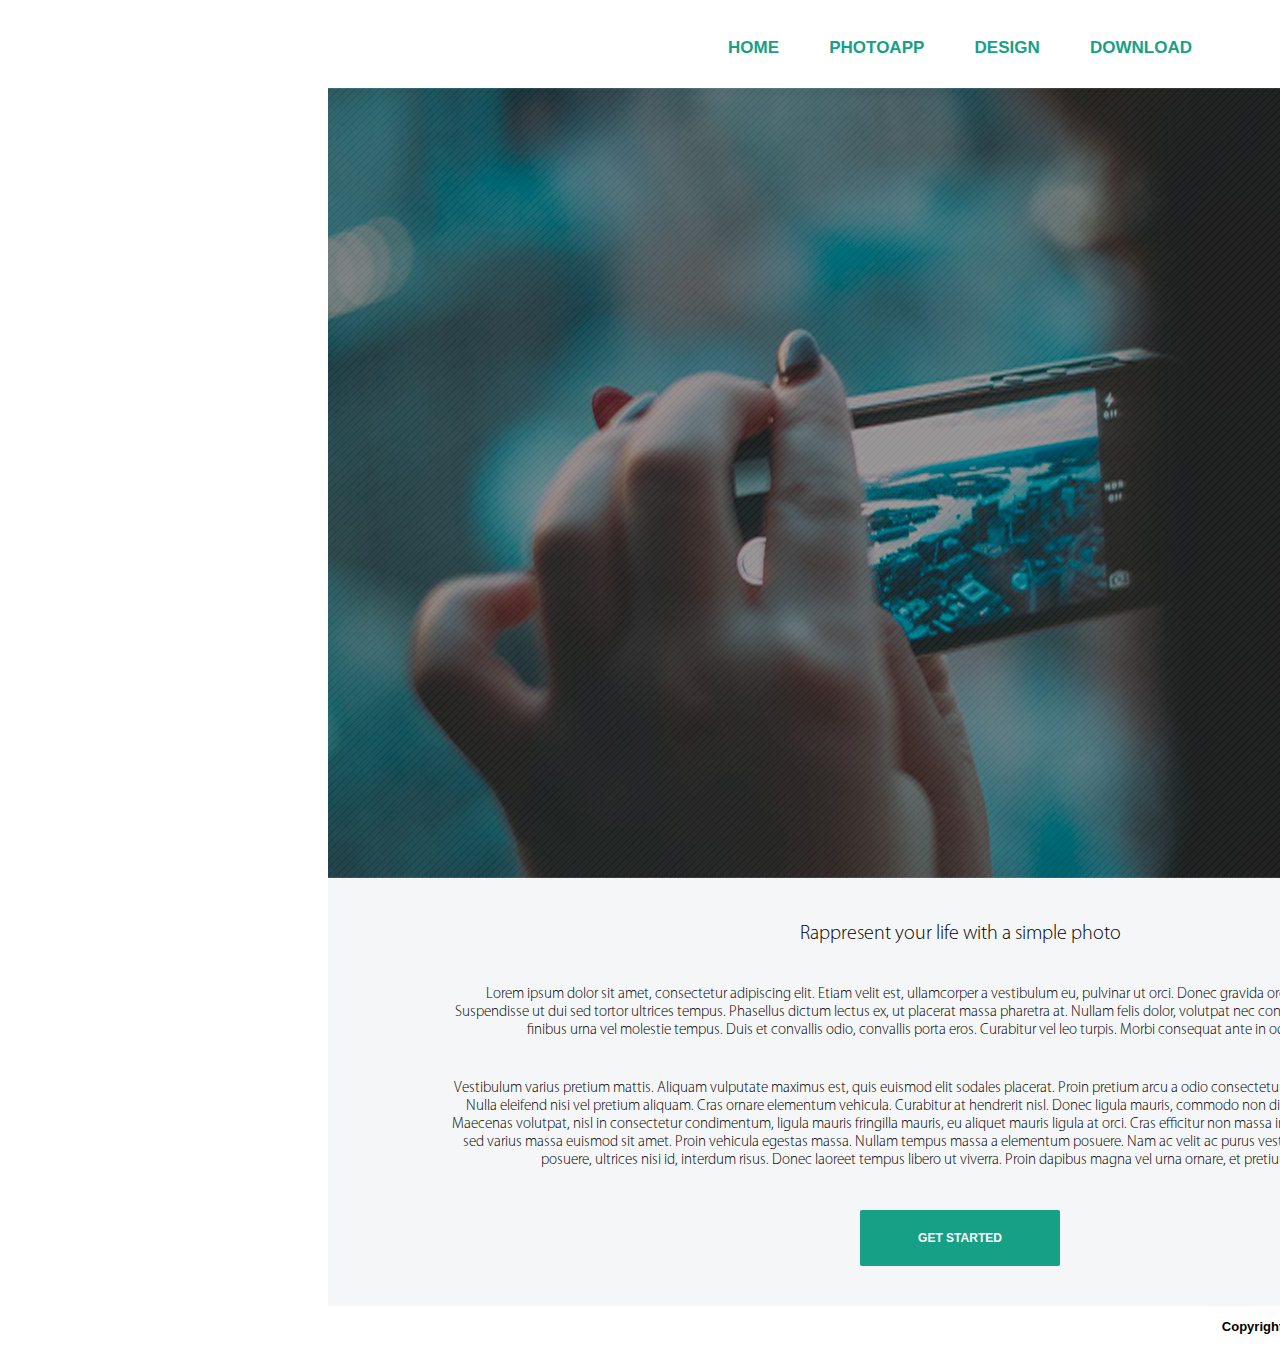
<file: homework1/index.html>
<!DOCTYPE html>
<html lang="en">
<head>
    <meta charset="UTF-8">
    <meta name="viewport" content="width=device-width, initial-scale=1.0">
    <link rel="stylesheet" href="style.css">
    <link rel="stylesheet" href="https://fonts.google.com/specimen/Roboto">
    <title>Document</title>
</head>
<body>
    <header class="d-flex main-container">
        <div class="container d-flex">
            <a href="">HOME</a>
            <a href="">PHOTOAPP</a>
            <a href="">DESIGN</a>
            <a href="">DOWNLOAD</a>
        </div>
    </header>
    <section class="main-container">
        <div class="image">
            <img src="top-img.png" width="1280">
        </div>
        <div class="text-content">
            <div class="div-text">
                <p class="contents">Rappresent your life with a simple photo</p>
            </div>
            <div class="div-text">
                <p class="text">Lorem ipsum dolor sit amet, consectetur adipiscing elit. Etiam velit est, ullamcorper a vestibulum eu, pulvinar ut orci. Donec gravida orci non suscipit consequat. Suspendisse ut dui sed tortor ultrices tempus. Phasellus dictum lectus ex, ut placerat massa pharetra at. Nullam felis dolor, volutpat nec congue eget, ornare vitae quam. In finibus urna vel molestie tempus. Duis et convallis odio, convallis porta eros. Curabitur vel leo turpis. Morbi consequat ante in odio varius hendrerit.</p>
            </div>
            <div class="div-text">
                <p class="text">Vestibulum varius pretium mattis. Aliquam vulputate maximus est, quis euismod elit sodales placerat. Proin pretium arcu a odio consectetur, nec vestibulum nisi venenatis. Nulla eleifend nisi vel pretium aliquam. Cras ornare elementum vehicula. Curabitur at hendrerit nisl. Donec ligula mauris, commodo non diam et, aliquam aliquet lectus. Maecenas volutpat, nisl in consectetur condimentum, ligula mauris fringilla mauris, eu aliquet mauris ligula at orci. Cras efficitur non massa in auctor. Sed posuere leo quam, sed varius massa euismod sit amet. Proin vehicula egestas massa. Nullam tempus massa a elementum posuere. Nam ac velit ac purus vestibulum fringilla. Nunc a tortor posuere, ultrices nisi id, interdum risus. Donec laoreet tempus libero ut viverra. Proin dapibus magna vel urna ornare, et pretium metus facilisis.</p>
            </div>
        </div>
        <div class="buttons d-flex">
            <input type="button" value="GET STARTED">
        </div>
    </section>
    <footer class="main-container">
        <div class="copyright d-flex">
            <p>Copyright by phototime - all rights reserved</p>
        </div>
    </footer>
</body>
</html>
</file>
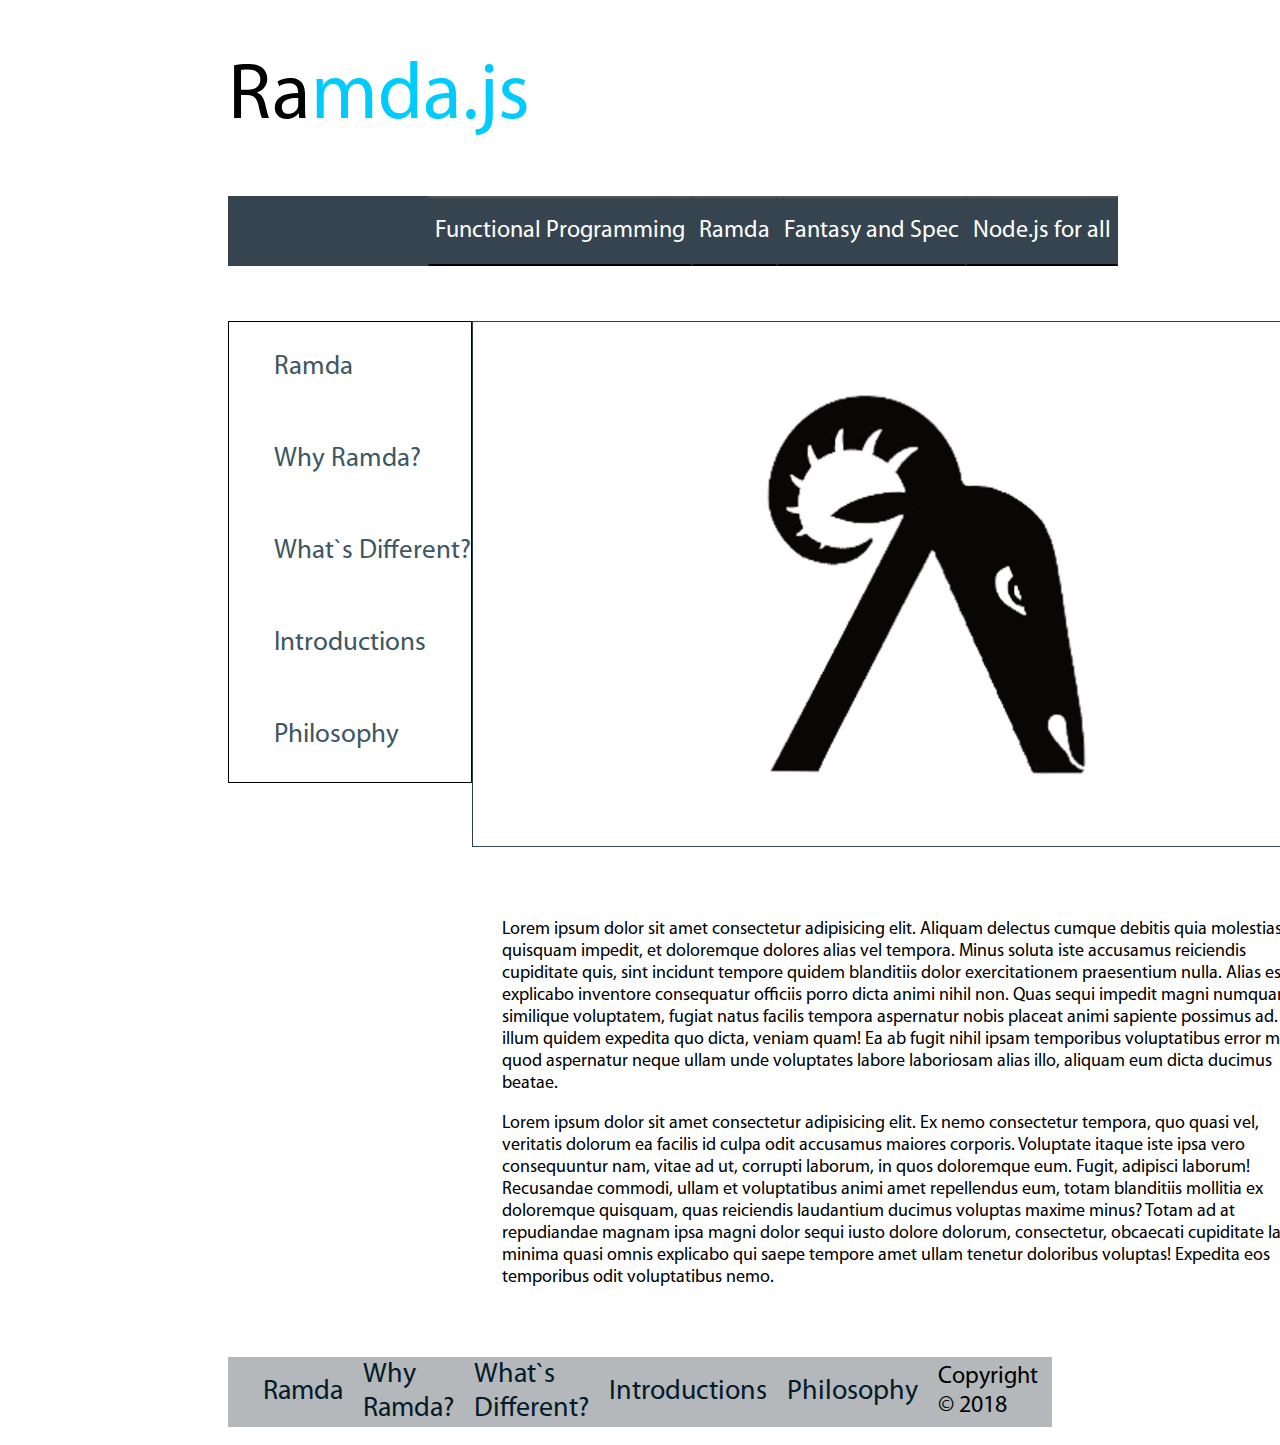
<file: homework2/index.html>
<!DOCTYPE html>
<html lang="en">
<head>
    <meta charset="UTF-8">
    <meta name="viewport" content="width=device-width, initial-scale=1.0">
    <title>Ramda.js</title>
    <link rel="stylesheet" href="styles.css">
</head>
<body>
    <header class="container">
        <div class="logo">
            <p>
                <span class="black-text">Ra</span><span class="blue-text">mda.js</span>
            </p>
        </div>
        <div class="navigation d-flex">
            <input type="button" value="Functional Programming">
            <input type="button" value="Ramda">
            <input type="button" value="Fantasy and Spec">
            <input type="button" value="Node.js for all">
        </div>
    </header>
    <section class="container">
        <div class="main-info d-flex">
            <div class="buttons-panel">
                <input type="button" value="Ramda">
                <input type="button" value="Why Ramda?">
                <input type="button" value="What`s Different?">
                <input type="button" value="Introductions">
                <input type="button" value="Philosophy">
            </div>

            <div class="description">
                <div class="image">
                    <img src="top-main-img2.png" width="880">
                </div>
                <div class="text">
                    <p>Lorem ipsum dolor sit amet consectetur adipisicing elit. Aliquam delectus cumque debitis quia molestias eos quisquam impedit, et doloremque dolores alias vel tempora. Minus soluta iste accusamus reiciendis cupiditate quis, sint incidunt tempore quidem blanditiis dolor exercitationem praesentium nulla. Alias est explicabo inventore consequatur officiis porro dicta animi nihil non. Quas sequi impedit magni numquam similique voluptatem, fugiat natus facilis tempora aspernatur nobis placeat animi sapiente possimus ad. Qui illum quidem expedita quo dicta, veniam quam! Ea ab fugit nihil ipsam temporibus voluptatibus error modi quod aspernatur neque ullam unde voluptates labore laboriosam alias illo, aliquam eum dicta ducimus beatae.</p>
                
                    <p>Lorem ipsum dolor sit amet consectetur adipisicing elit. Ex nemo consectetur tempora, quo quasi vel, veritatis dolorum ea facilis id culpa odit accusamus maiores corporis. Voluptate itaque iste ipsa vero consequuntur nam, vitae ad ut, corrupti laborum, in quos doloremque eum. Fugit, adipisci laborum! Recusandae commodi, ullam et voluptatibus animi amet repellendus eum, totam blanditiis mollitia ex doloremque quisquam, quas reiciendis laudantium ducimus voluptas maxime minus? Totam ad at repudiandae magnam ipsa magni dolor sequi iusto dolore dolorum, consectetur, obcaecati cupiditate labore minima quasi omnis explicabo qui saepe tempore amet ullam tenetur doloribus voluptas! Expedita eos temporibus odit voluptatibus nemo.</p>
                </div>
            </div>
        </div>
    </section>

    <footer class="container">
        <div class="footer-buttons d-flex">
            <div class="links d-flex">
                <a href="">Ramda</a>
                <a href="">Why Ramda?</a>
                <a href="">What`s Different?</a>
                <a href="">Introductions</a>
                <a href="">Philosophy</a>
            </div>
            <div class="copyright">
                <p>Copyright &copy; 2018</p>
            </div>
        </div>
    </footer>
</body>
</html>
</file>
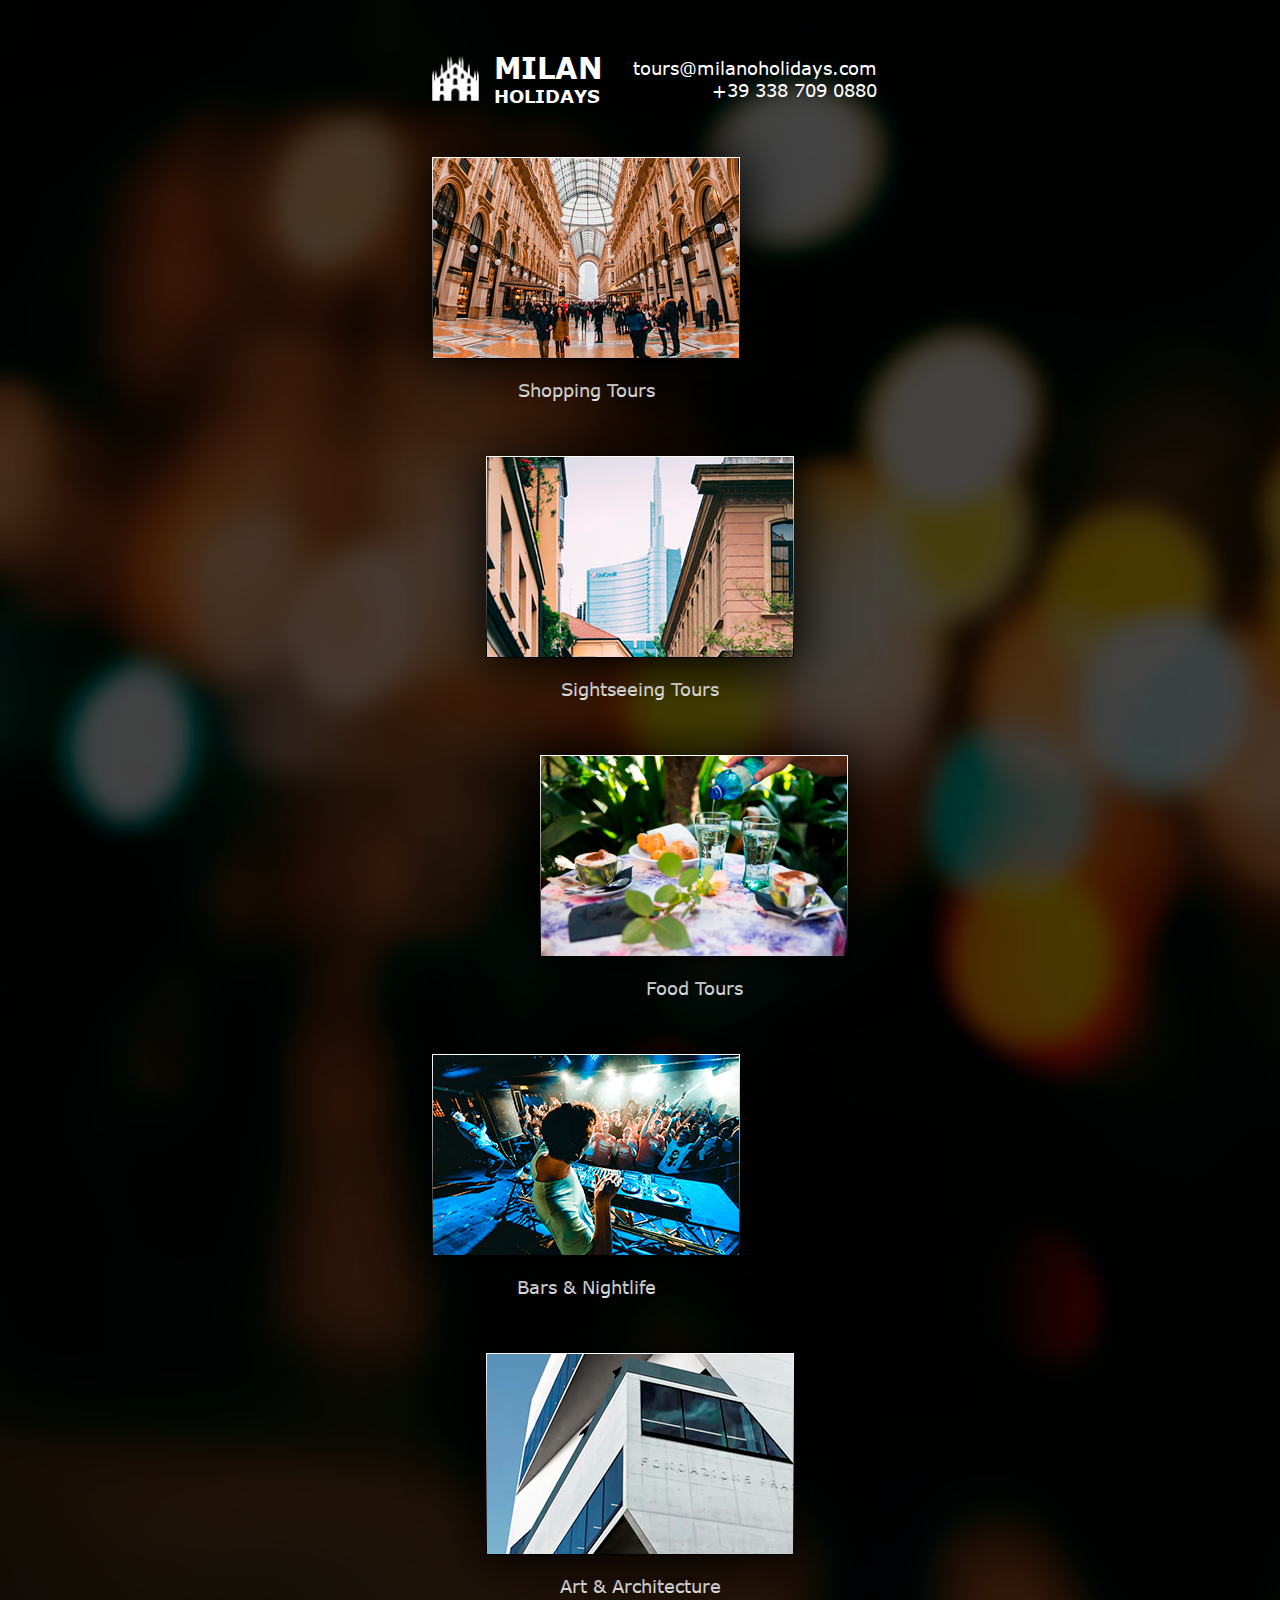
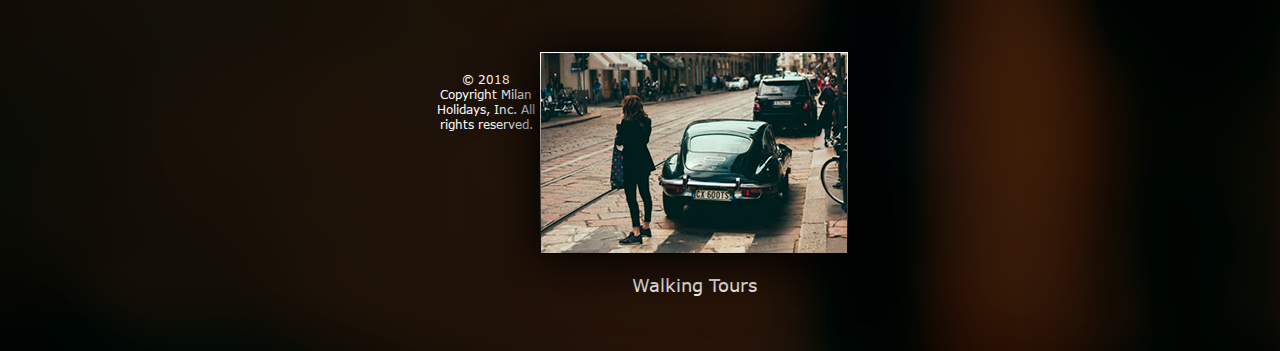
<file: homework3/index.html>
<!DOCTYPE html>
<html lang="en">
<head>
    <meta charset="UTF-8">
    <meta name="viewport" content="width=device-width, initial-scale=1.0">
    <link rel="stylesheet" href="style.css">
    <title>Document</title>
</head>
<body>
    <header>
        <div class="head-items d-flex">
            <a class="logo-link" href="">
            <div class="logo d-flex">
                <img src="images/logo.png" style="float: left" width="47">
                <div class="logo-text" style="float: right">
                    <p style="font-size: 29px;">MILAN</p>
                    <p style="font-size: 18px;">HOLIDAYS</p>
                </div>
            </div>
        </a>
            <div class="contacts">
                <div class="contacts-text">
                    <p>tours@milanoholidays.com</p>
                    <p>+39 338 709 0880</p>
                </div>
            </div>
        </div>
    </header>
    <section>
        <div class="item-container">
            <div class="items align-float-left">
                <div class="image-includes">
                    <img src="images/item1.png">
                    <div class="info d-flex">
                        <div class="left-side-text d-flex">
                            <p style="font-size: 10px;">from</p>
                            <p style="font-size: 20px;">€50</p>
                        </div>
                        <div class="right-side-text">
                            <p>View Details</p>
                        </div>
                    </div>
                </div>
                <p class="image-sign">Shopping Tours</p>
            </div>
            <div class="items">
                <div class="image-includes">
                    <img src="images/item2.png">
                    <div class="info d-flex">
                        <div class="left-side-text d-flex">
                            <p style="font-size: 10px;">from</p>
                            <p style="font-size: 20px;">€50</p>
                        </div>
                        <div class="right-side-text">
                            <p>View Details</p>
                        </div>
                    </div>
                </div>
                <p class="image-sign">Sightseeing Tours</p>
            </div>
            <div class="items align-float-right">
                <div class="image-includes">
                    <img src="images/item3.png">
                    <div class="info d-flex">
                        <div class="left-side-text d-flex">
                            <p style="font-size: 10px;">from</p>
                            <p style="font-size: 20px;">€50</p>
                        </div>
                        <div class="right-side-text">
                            <p>View Details</p>
                        </div>
                    </div>
                </div>
                <p class="image-sign">Food Tours</p>
            </div>
            <div class="items align-float-left">
                <div class="image-includes">
                    <img src="images/item4.png">
                    <div class="info d-flex">
                        <div class="left-side-text d-flex">
                            <p style="font-size: 10px;">from</p>
                            <p style="font-size: 20px;">€50</p>
                        </div>
                        <div class="right-side-text">
                            <p>View Details</p>
                        </div>
                    </div>
                </div>
                <p class="image-sign">Bars & Nightlife</p>
            </div>
            <div class="items">
                <div class="image-includes">
                    <img src="images/item5.png">
                    <div class="info d-flex">
                        <div class="left-side-text d-flex">
                            <p style="font-size: 10px;">from</p>
                            <p style="font-size: 20px;">€50</p>
                        </div>
                        <div class="right-side-text">
                            <p>View Details</p>
                        </div>
                    </div>
                </div>
                <p class="image-sign">Art & Architecture</p>
            </div>
            <div class="items align-float-right">
                <div class="image-includes">
                    <img src="images/item6.png">
                    <div class="info d-flex">
                        <div class="left-side-text d-flex">
                            <p style="font-size: 10px;">from</p>
                            <p style="font-size: 20px;">€50</p>
                        </div>
                        <div class="right-side-text">
                            <p>View Details</p>
                        </div>
                    </div>
                </div>
                <p class="image-sign">Walking Tours</p>
            </div>
        </div>
    </section>

    <footer>
        <div class="copyright">
            <p>&copy; 2018 Copyright Milan Holidays, Inc. All rights reserved.</p>
        </div>
    </footer>
</body>
</html>
</file>
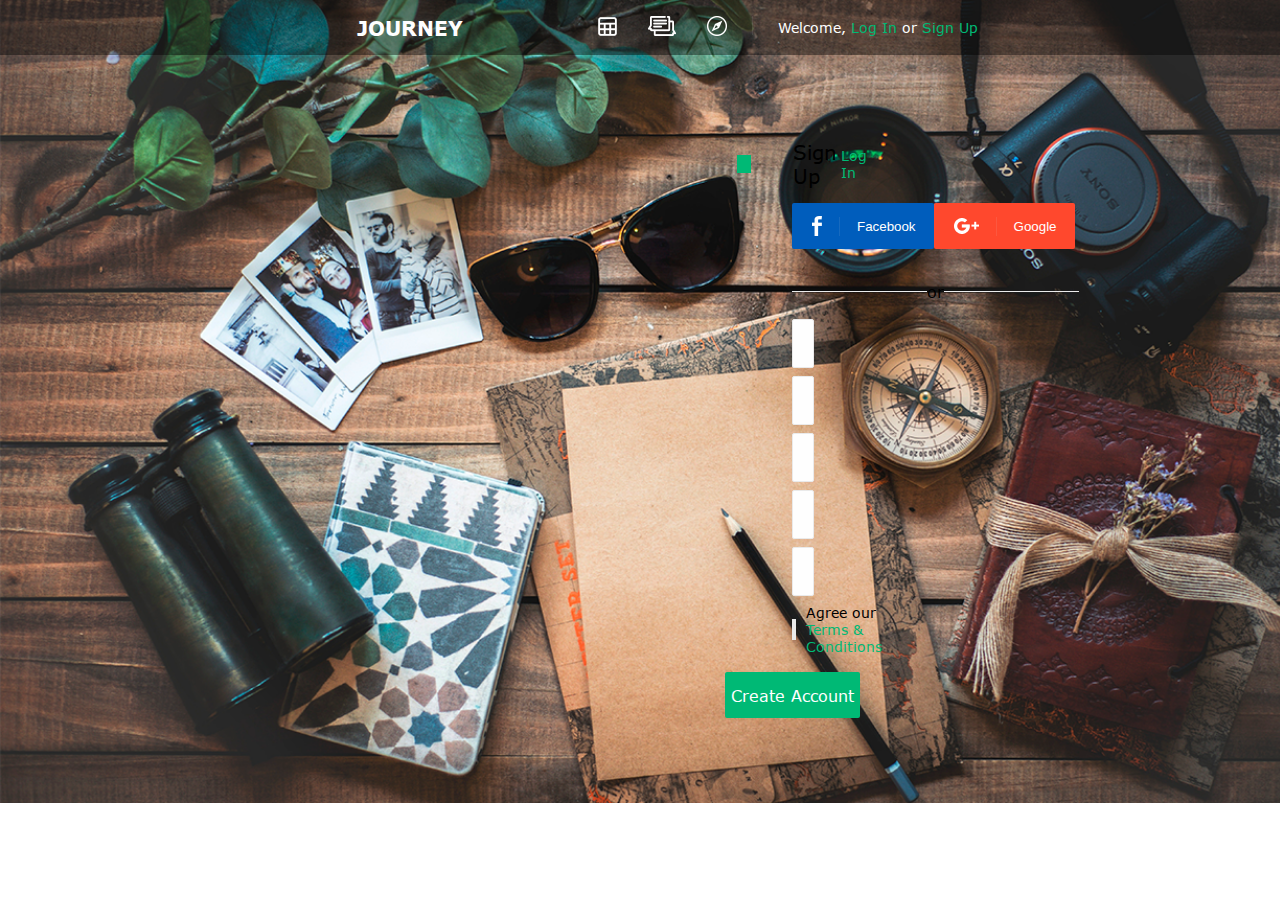
<file: homework4/index.html>
<!DOCTYPE html>
<html lang="en">
<head>
    <meta charset="UTF-8">
    <meta name="viewport" content="width=device-width, initial-scale=1.0">
    <link rel="stylesheet" href="style.css">
    <title>Document</title>
</head>
<body>
    <header>
        <div class="main-container d-flex">
            <div class="logo">
                <a href="">JOURNEY</a>
            </div>
            <div class="navigation d-flex">
                <div class="icons">
                    <a href="">
                        <img src="images/ic_caledar.png">
                    </a>
                    <a href="">
                        <img src="images/ic_forum.png">
                    </a>
                    <a href="">
                        <img src="images/ic_journey.png">
                    </a>
                </div>
                <div class="divider">
                    <img src="images/line.png">
                </div>
                <div class="authorization-links">
                    <p>Welcome, <a href="">Log In</a> or <a href="">Sign Up</a></p>
                </div>
            </div>
        </div>
    </header>

    <section>
        <div class="main-form">
            <div>
                <div class="main-text d-flex">
                    <div class="d-flex">
                        <div class="green-square"></div>
                        <div class="main-sign-up">
                            <p>Sign Up</p>
                        </div>
                    </div>
                    <div class="main-log-in">
                        <a href="">Log In</a>
                    </div>
                </div>
            </div>
            <div class="body-form">
                <div class="d-flex">
                    <button class="facebook d-flex">
                        <img src="images/facebook.png">
                        <img src="images/line.png">
                        <p>Facebook</p>
                    </button>
                    <button class="google d-flex"> 
                        <img src="images/google.png">
                        <img src="images/line.png">
                        <p>Google</p>
                    </button>
                </div>
                
                <div class="social-choice d-flex">
                    <img src="images/horizontal-line.png">
                    <p>or</p>
                    <img src="images/horizontal-line.png">
                </div>

                <form class="sign-up">
                    <input type="text" value="Jason" placeholder="First Name">
                    <input type="text" placeholder="Last Name">
                    <input type="text" placeholder="Email">
                    <input type="text" placeholder="Choose Password">
                    <input type="text" placeholder="Confirm Password">

                    <label class="d-flex">
                        <input type="checkbox">
                        <span class="custom-checkbox"></span><p>Agree our <a href="#"> Terms & Conditions</a></p>
                    </label>

                    <div class="send-button d-flex">
                        <input type="submit" value="Create Account">
                    </div>
                </form>
            </div>
        </div>
    </section>
</body>
</html>
</file>
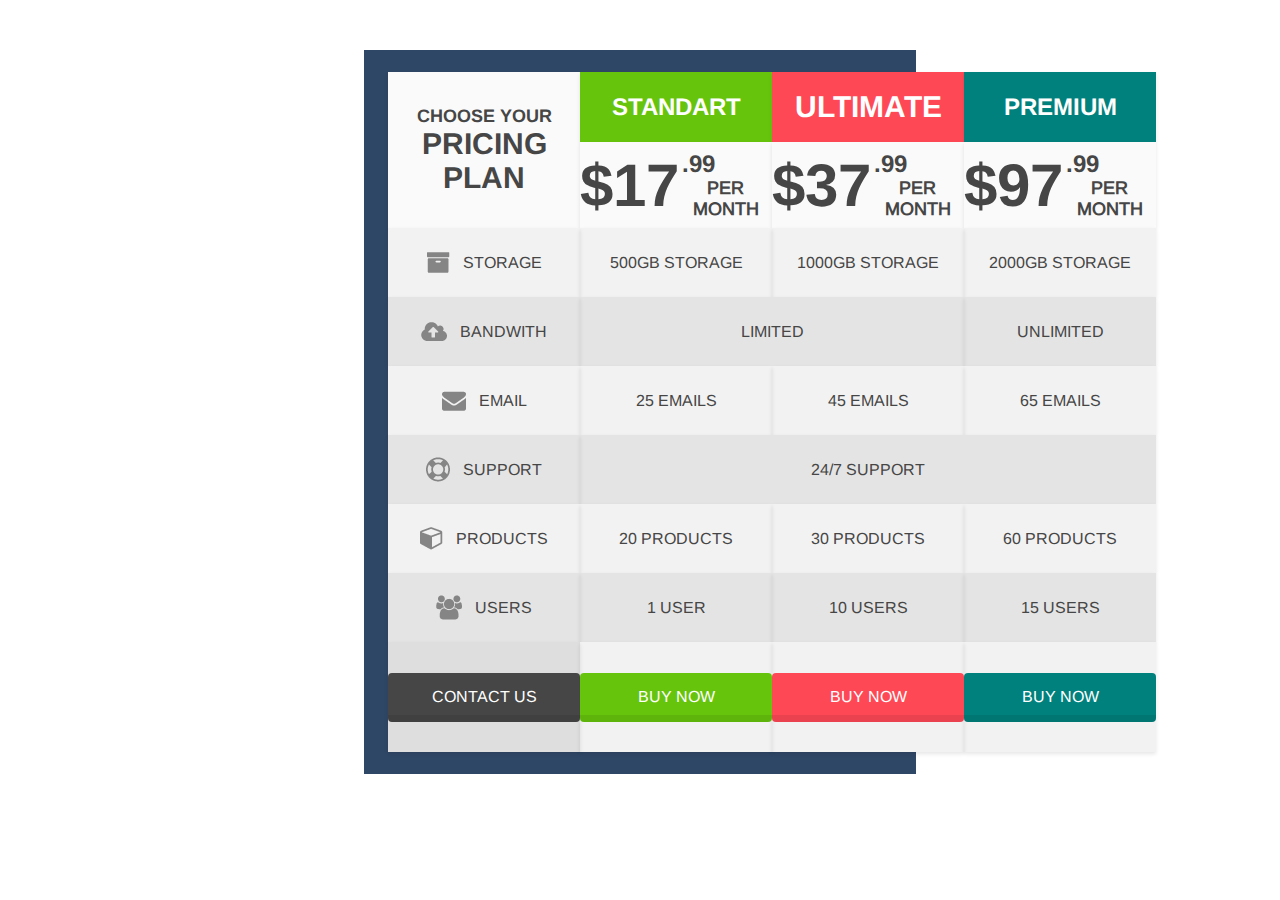
<file: homework5/index.html>
<!DOCTYPE html>
<html lang="en">
<head>
    <meta charset="UTF-8">
    <meta name="viewport" content="width=device-width, initial-scale=1.0">
    <link rel="stylesheet" href="style.css">
    <title>Document</title>
</head>
<body>
    <section class="container d-flex">
        <table>
            <thead>
                <tr>
                    <th class="info-header" rowspan="2">
                        <p class="secondary-text">CHOOSE YOUR</p>
                        <p class="main-text">PRICING PLAN</p>
                    </th>
                    <th class="plan green-section">
                        <p>STANDART</p>
                    </th>
                    <th class="plan red-section">
                        <p style="font-size: 30px; margin: 0;">ULTIMATE</p>
                    </th>
                    <th class="plan blue-section">
                        <p>PREMIUM</p>
                    </th>
                </tr>
                <tr>
                    <th class="price">
                        <div class="items d-flex">
                            <div>
                                <p class="main-price">$17</p>
                            </div>
                            <div class="secondary-items">
                                <p class="secondary-price">.99</p>
                                <p class="per-month">PER MONTH</p>
                            </div>
                        </div>
                    </th>
                    <th class="price">
                        <div class="items d-flex">
                            <div>
                                <p class="main-price">$37</p>
                            </div>
                            <div class="secondary-items">
                                <p class="secondary-price">.99</p>
                                <p class="per-month">PER MONTH</p>
                            </div>
                        </div>
                    </th>
                    <th class="price">
                        <div class="items d-flex">
                            <div>
                                <p class="main-price">$97</p>
                            </div>
                            <div class="secondary-items">
                                <p class="secondary-price">.99</p>
                                <p class="per-month">PER MONTH</p>
                            </div>
                        </div>
                    </th>
                </tr>
            </thead>
            <tbody>
                <tr>
                    <td class="d-flex">
                        <img src="images/icons/storage.png">
                        <p>STORAGE</p>
                    </td>
                    <td><p>500GB STORAGE</p></td>
                    <td><p>1000GB STORAGE</p></td>
                    <td><p>2000GB STORAGE</p></td>
                </tr>
                
                <tr>
                    <td class="d-flex"> 
                        <img src="images/icons/bandwidth.png">
                        <p>BANDWITH</p>
                    </td>
                    <td colspan="2"><p>LIMITED</p></td>
                    <td><p>UNLIMITED</p></td>
                </tr>
                
                <tr>
                    <td class="d-flex">
                        <img src="images/icons/email.png">
                        <p>EMAIL</p>
                    </td>
                    <td><p>25 EMAILS</p></td>
                    <td><p>45 EMAILS</p></td>
                    <td><p>65 EMAILS</p></td>
                </tr>
                
                <tr>
                    <td class="d-flex">
                        <img src="images/icons/support.png">
                        <p>SUPPORT</p>
                    </td>
                    <td colspan="3"><p>24/7 SUPPORT</p></td>
                </tr>
                
                <tr>
                    <td class="d-flex"> 
                        <img src="images/icons/products.png">
                        <p>PRODUCTS</p>
                    </td>
                    <td><p>20 PRODUCTS</p></td>
                    <td><p>30 PRODUCTS</p></td>
                    <td><p>60 PRODUCTS</p></td>
                </tr>
                
                <tr>
                    <td class="d-flex">
                        <img src="images/icons/users.png">
                        <p>USERS</p>
                    </td>
                    <td><p>1 USER</p></td>
                    <td><p>10 USERS</p></td>
                    <td><p>15 USERS</p></td>
                </tr>
                
                <tr class="buttons">
                    <td style="background-color: #DEDEDE;">
                        <button class="gray-section">CONTACT US</button>
                    </td>
                    <td>
                        <button class="green-section">BUY NOW</button>
                    </td>
                    <td>
                        <button class="red-section">BUY NOW</button>
                    </td>
                    <td>
                        <button class="blue-section">BUY NOW</button>
                    </td>
                </tr>
            </tbody>
        </table>
    </section>
</body>
</html>
</file>
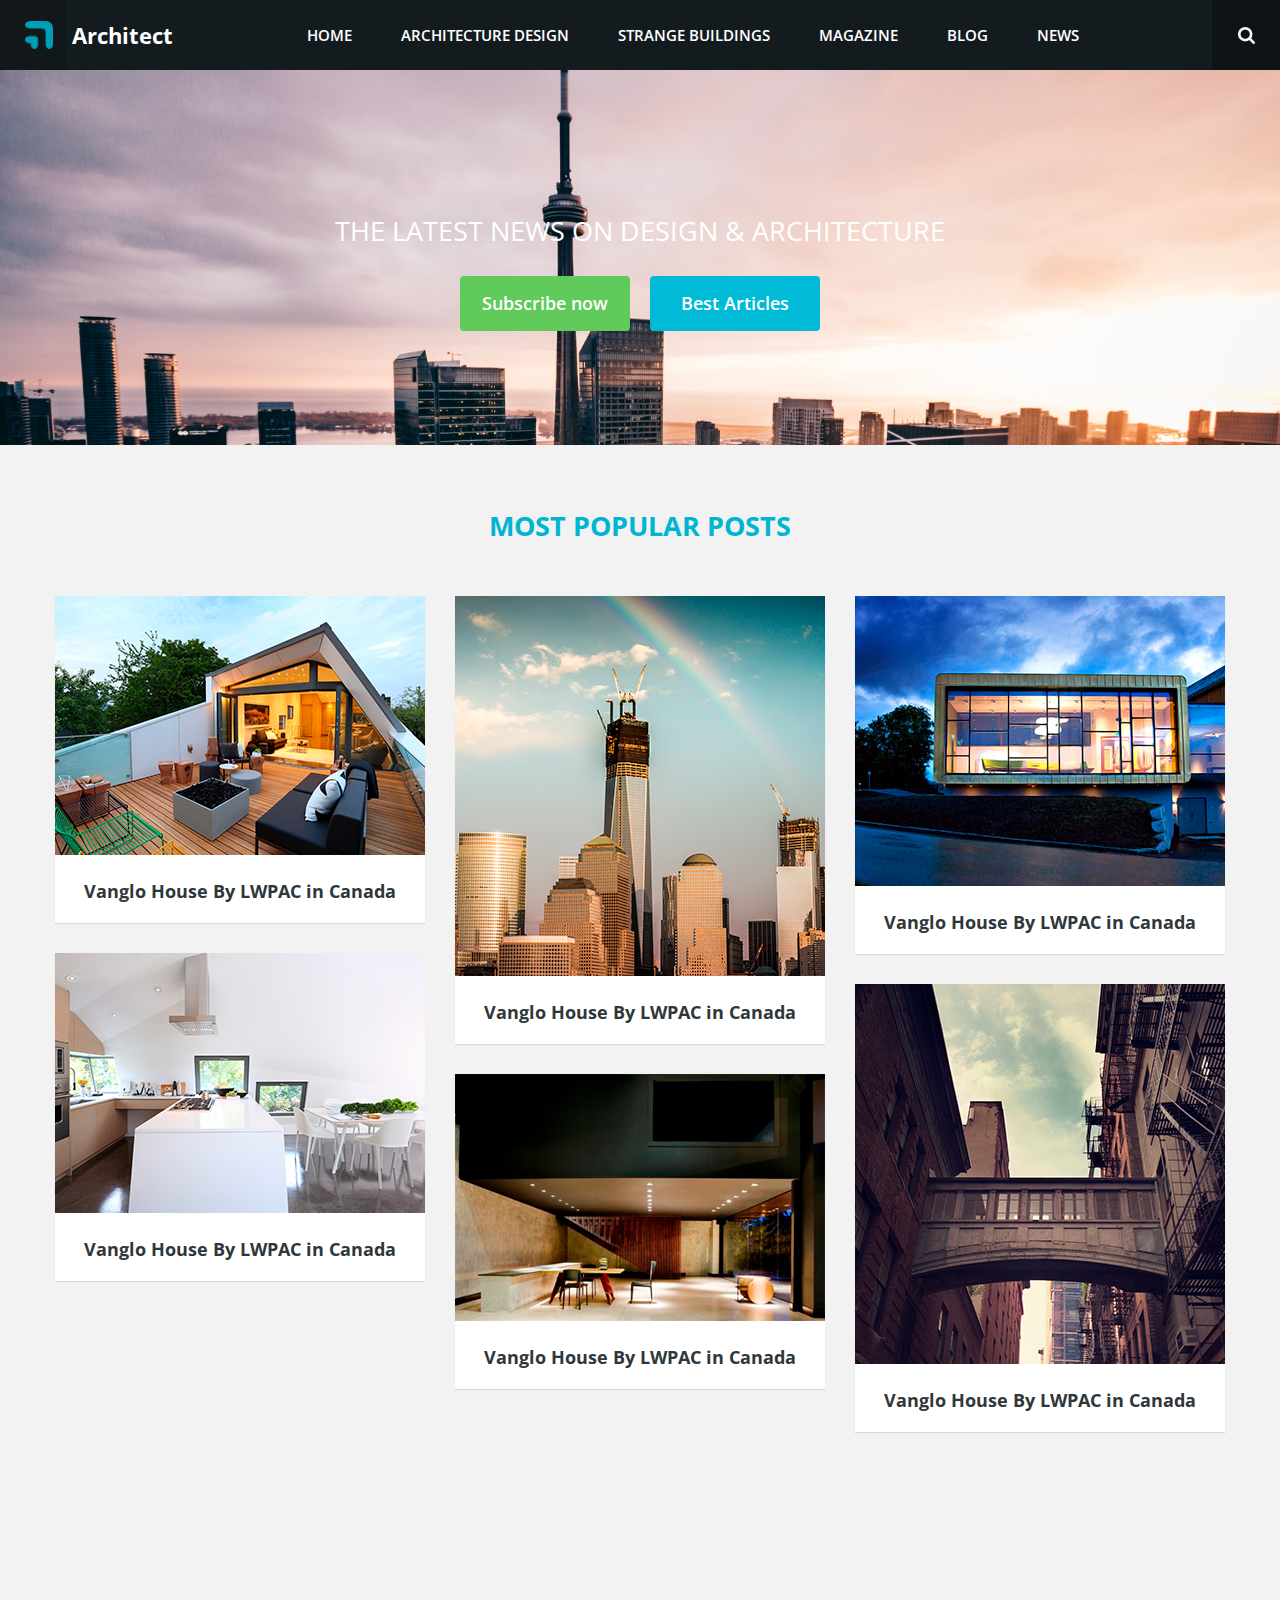
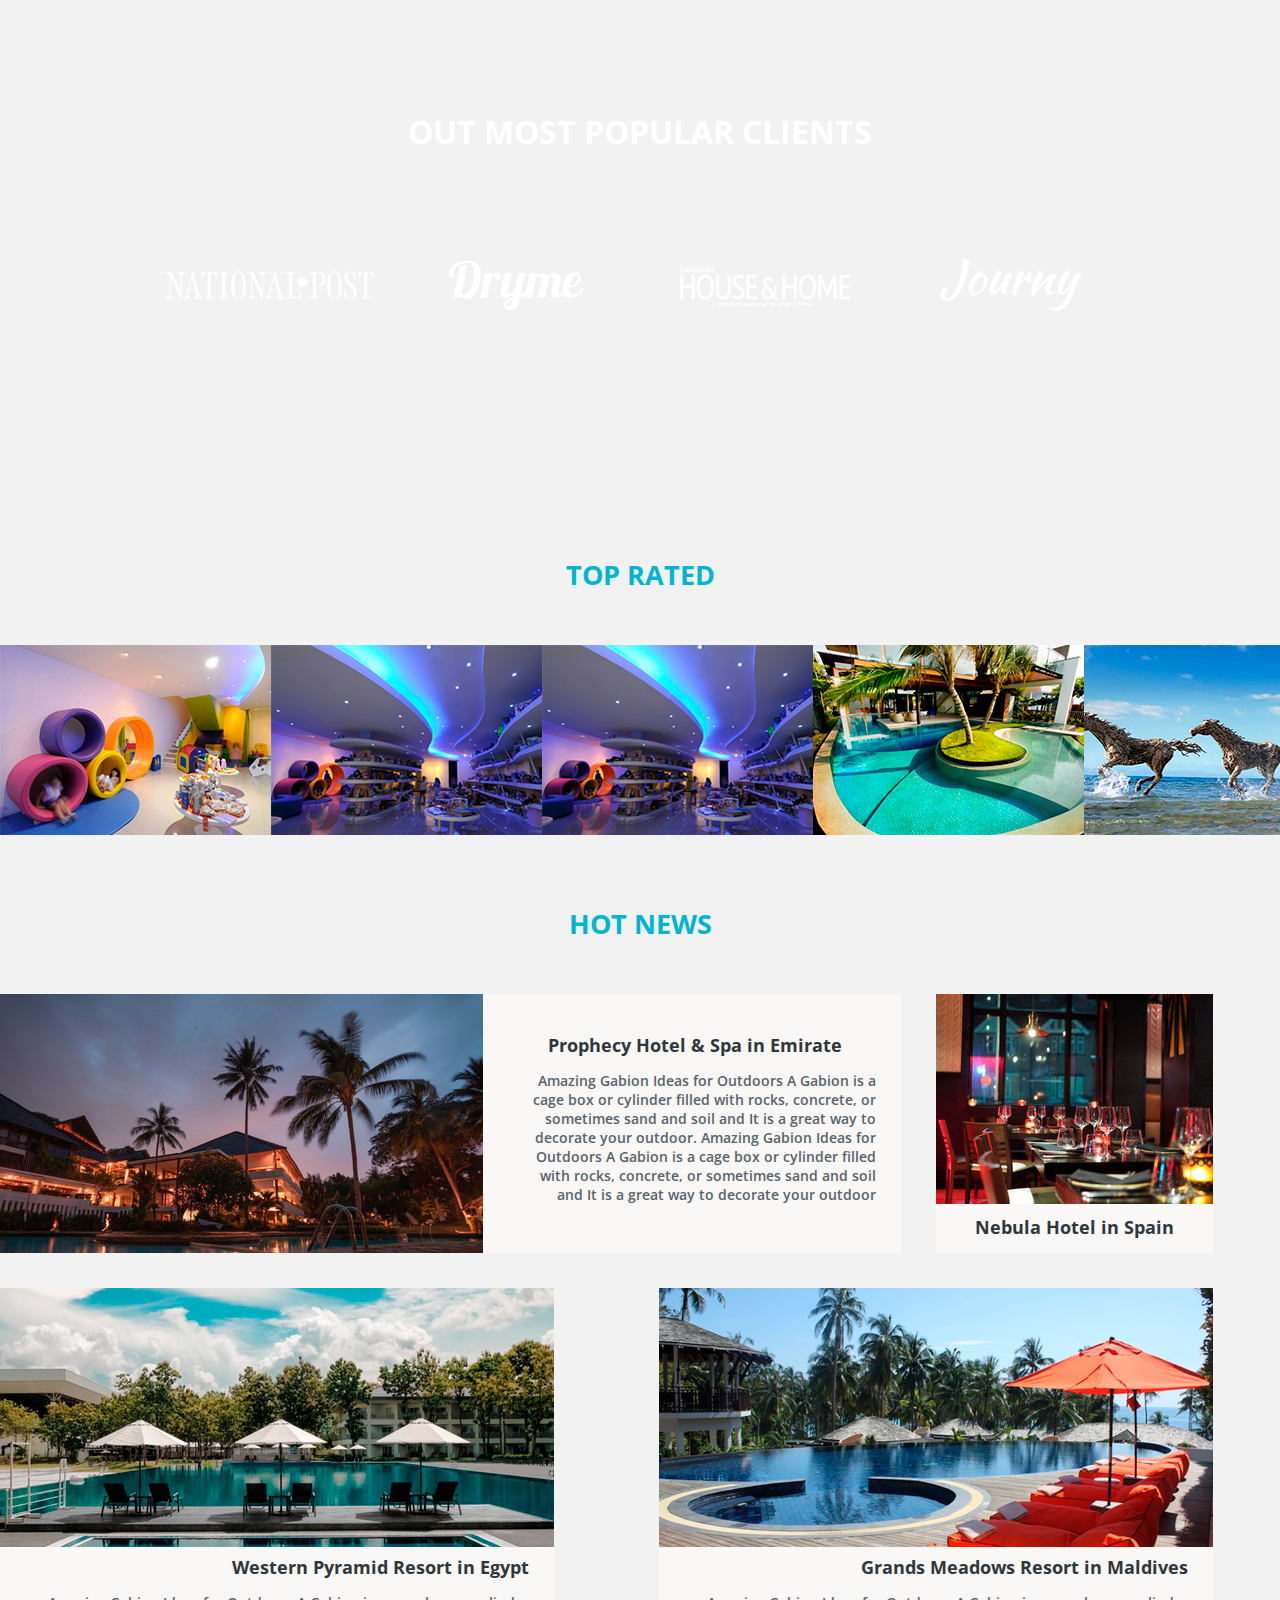
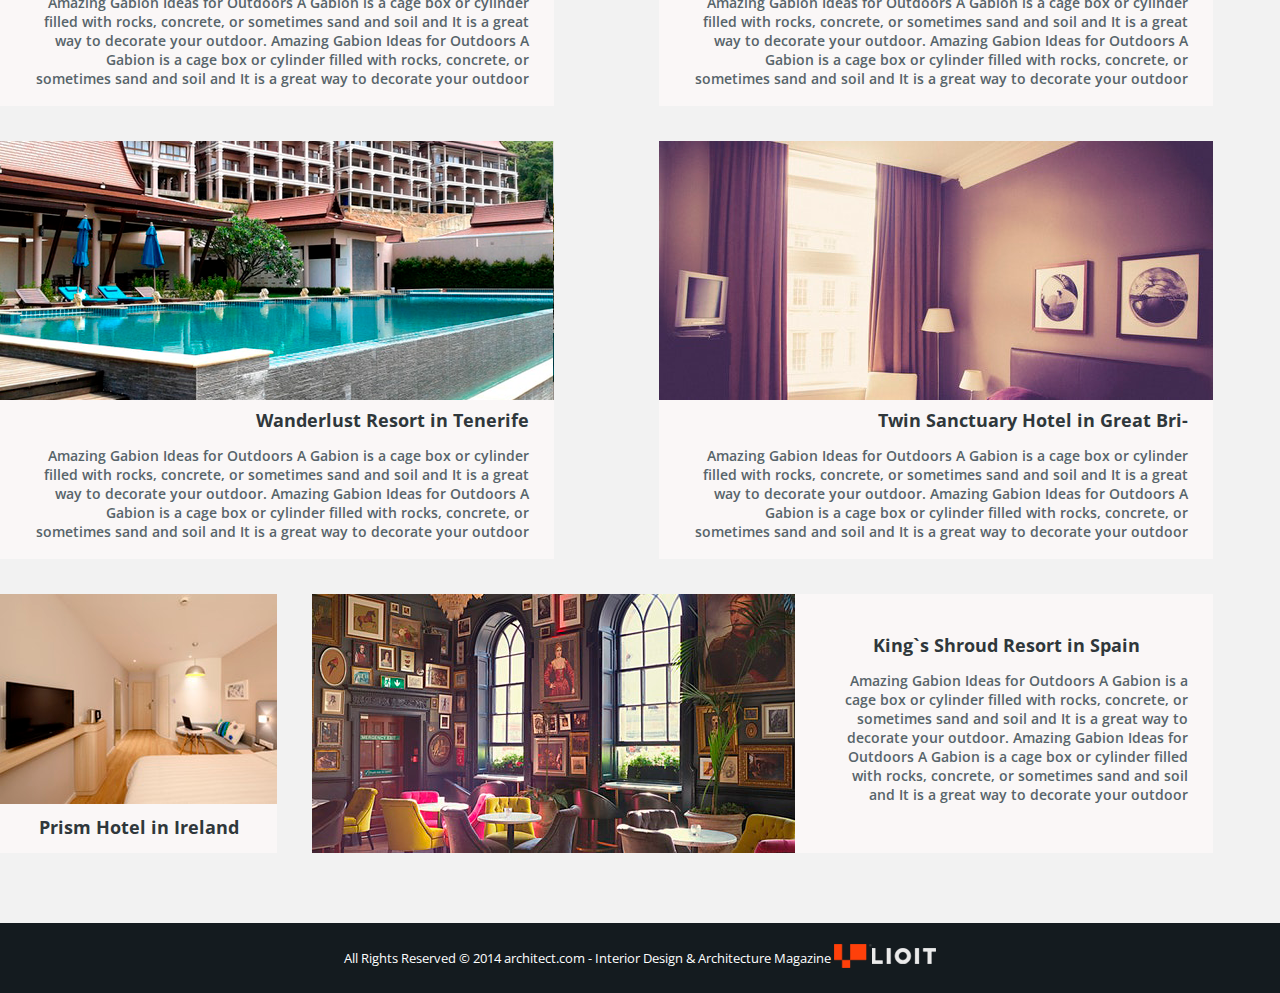
<file: homework6/index.html>
<!DOCTYPE html>
<html lang="en">
<head>
    <meta charset="UTF-8">
    <meta name="viewport" content="width=device-width, initial-scale=1.0">
    <link rel="stylesheet" href="default-style.css">
    <link rel="stylesheet" href="header-style.css">
    <link rel="stylesheet" href="section-latest-news-part.css">
    <link rel="stylesheet" href="section-popular-clients-part.css">
    <link rel="stylesheet" href="footer-style.css">
    <title>Document</title>
</head>
<body>
    <header>
        <div class="header-container d-flex">
            <div class="logo d-flex">
                <div class="logo-image">
                    <img src="images/header-images/logo-img.png" width="28px" height="28px">
                </div>
                <div class="logo-text">
                    <p>Architect</p>
                </div>
            </div>
            <nav class="navigation-items d-flex">
                <button>HOME</button>
                <button>ARCHITECTURE DESIGN</button>
                <button>STRANGE BUILDINGS</button>
                <button>MAGAZINE</button>
                <button>BLOG</button>
                <button>NEWS</button>
            </nav>
            <div class="search d-flex">
                <img src="images/header-images/fa-search.png">
            </div>
        </div>
    </header>
    <section>
        <div class="latest-news">
            <div class="parallax latest-news-head d-flex">
                <div>
                    <div class="image-text">
                        <p>THE LATEST NEWS ON DESIGN & ARCHITECTURE</p>
                    </div>
                    <div class="image-buttons d-flex">
                        <button class="green-button">Subscribe now</button>
                        <button class="cyan-button">Best Articles</button>
                    </div>
                </div>
            </div>
            <div class="popular-posts">
                <div class="main-text">
                    <p>MOST POPULAR POSTS</p>
                </div>
                <div class="posts d-flex">
                    <div class="item-group">
                        <div class="item">
                            <div class="item-image">
                                <img src="images/section/latest-news/post-1-img.png">
                            </div>
                            <div class="item-text">
                                <p>Vanglo House By LWPAC in Canada</p>
                            </div>
                        </div>
                        <div class="item">
                            <div class="item-image">
                                <img src="images/section/latest-news/post-2-img.png">
                            </div>
                            <div class="item-text">
                                <p>Vanglo House By LWPAC in Canada</p>
                            </div>
                        </div>
                    </div>
                    <div class="item-group">
                        <div class="item">
                            <div class="item-image">
                                <img src="images/section/latest-news/post-3-img.png">
                            </div>
                            <div class="item-text">
                                <p>Vanglo House By LWPAC in Canada</p>
                            </div>
                        </div>
                        <div class="item">
                            <div class="item-image">
                                <img src="images/section/latest-news/post-4-img.png">
                            </div>
                            <div class="item-text">
                                <p>Vanglo House By LWPAC in Canada</p>
                            </div>
                        </div>
                    </div>
                    <div class="item-group">
                        <div class="item">
                            <div class="item-image">
                                <img src="images/section/latest-news/post-5-img.png">
                            </div>
                            <div class="item-text">
                                <p>Vanglo House By LWPAC in Canada</p>
                            </div>
                        </div>
                        <div class="item">
                            <div class="item-image">
                                <img src="images/section/latest-news/post-6-img.png">
                            </div>
                            <div class="item-text">
                                <p>Vanglo House By LWPAC in Canada</p>
                            </div>
                        </div>
                    </div>
                </div>
            </div>
        </div>
        <div class="popular-clients">
            <div class="parallax popular-clients-head d-grid">
                <div class="image-container d-grid">
                    <div class="image-text">
                        <p>OUT MOST POPULAR CLIENTS</p>
                    </div>
                    <div class="image-logo">
                        <img src="images/section/popular-clients/logo1.png">
                    </div>
                    <div class="image-logo">
                        <img src="images/section/popular-clients/logo2.png">
                    </div>
                    <div class="image-logo">
                        <img src="images/section/popular-clients/logo3.png">
                    </div>
                    <div class="image-logo">
                        <img src="images/section/popular-clients/logo4.png">
                    </div>
                    </div>
                </div>
                <div class="top-rated">
                    <div class="text">
                        <p>TOP RATED</p>
                    </div>
                    <div class="rated-images d-grid">
                        <img src="images/section/popular-clients/top-rated-items/latest-post-1-img.png">
                        <img src="images/section/popular-clients/top-rated-items/latest-post-2-img.png">
                        <img src="images/section/popular-clients/top-rated-items/latest-post-2-img.png">
                        <img src="images/section/popular-clients/top-rated-items/latest-post-4-img.png">
                        <img src="images/section/popular-clients/top-rated-items/latest-post-5-img.png">
                        <img src="images/section/popular-clients/top-rated-items/latest-post-6-img.png">
                        <img src="images/section/popular-clients/top-rated-items/latest-post-7-img.png">
                    </div>
                </div>
                <div class="hot-news">
                    <div class="text">
                        <p>HOT NEWS</p>
                    </div>
                    <div class="news-container d-grid">
                        <div class="news-item item1 d-grid">
                            <div class="image-item">
                                <img src="images/section/popular-clients/hot-news-items/post-1-img.png">
                            </div>
                            <div class="text-item text-right">
                                <div class="title">
                                    <p>Prophecy Hotel & Spa in Emirate</p>
                                </div> 
                                <div class="description">
                                    <p>Amazing Gabion Ideas for Outdoors A Gabion is a cage box or cylinder filled with rocks, concrete, or sometimes sand and soil and It is a great way to decorate your outdoor. Amazing Gabion Ideas for Outdoors A Gabion is a cage box or cylinder filled with rocks, concrete, or sometimes sand and soil and It is a great way to decorate your outdoor</p>
                                </div>
                            </div>
                        </div>
                        <div class="news-item item2">
                            <div class="image-item">
                                <img src="images/section/popular-clients/hot-news-items/post-2-img.png">
                            </div>
                            <div class="text-item text-center">
                                <div class="title">
                                    <p>Nebula Hotel in Spain</p>
                                </div>
                            </div>
                        </div>
                        <div class="news-item item3 d-grid content-left">
                            <div class="image-item">
                                <img src="images/section/popular-clients/hot-news-items/post-3-img.png">
                            </div>
                            <div class="text-item">
                                <div class="title">
                                    <p class="text-bottom">Western Pyramid Resort in Egypt</p>
                                </div> 
                                <div class="description">
                                    <p class="text-bottom">Amazing Gabion Ideas for Outdoors A Gabion is a cage box or cylinder filled with rocks, concrete, or sometimes sand and soil and It is a great way to decorate your outdoor. Amazing Gabion Ideas for Outdoors A Gabion is a cage box or cylinder filled with rocks, concrete, or sometimes sand and soil and It is a great way to decorate your outdoor</p>
                                </div>
                            </div>
                        </div>
                        <div class="news-item item4 d-grid content-right">
                            <div class="image-item">
                                <img src="images/section/popular-clients/hot-news-items/post-4-img.png">
                            </div>
                            <div class="text-item">
                                <div class="title">
                                    <p class="text-bottom">Grands Meadows Resort in Maldives</p>
                                </div> 
                                <div class="description">
                                    <p class="text-bottom">Amazing Gabion Ideas for Outdoors A Gabion is a cage box or cylinder filled with rocks, concrete, or sometimes sand and soil and It is a great way to decorate your outdoor. Amazing Gabion Ideas for Outdoors A Gabion is a cage box or cylinder filled with rocks, concrete, or sometimes sand and soil and It is a great way to decorate your outdoor</p>
                                </div>
                            </div>
                        </div>
                        <div class="news-item item5 d-grid">
                            <div class="image-item">
                                <img src="images/section/popular-clients/hot-news-items/post-5-img.png">
                            </div>
                            <div class="text-item">
                                <div class="title">
                                    <p class="text-bottom">Wanderlust Resort in Tenerife</p>
                                </div> 
                                <div class="description">
                                    <p class="text-bottom">Amazing Gabion Ideas for Outdoors A Gabion is a cage box or cylinder filled with rocks, concrete, or sometimes sand and soil and It is a great way to decorate your outdoor. Amazing Gabion Ideas for Outdoors A Gabion is a cage box or cylinder filled with rocks, concrete, or sometimes sand and soil and It is a great way to decorate your outdoor</p>
                                </div>
                            </div>
                        </div>
                        <div class="news-item item6 d-grid">
                            <div class="image-item">
                                <img src="images/section/popular-clients/hot-news-items/post-6-img.png">
                            </div>
                            <div class="text-item">
                                <div class="title">
                                    <p class="text-bottom">Twin Sanctuary Hotel in Great Bri-</p>
                                </div> 
                                <div class="description">
                                    <p class="text-bottom">Amazing Gabion Ideas for Outdoors A Gabion is a cage box or cylinder filled with rocks, concrete, or sometimes sand and soil and It is a great way to decorate your outdoor. Amazing Gabion Ideas for Outdoors A Gabion is a cage box or cylinder filled with rocks, concrete, or sometimes sand and soil and It is a great way to decorate your outdoor</p>
                                </div>
                            </div>
                        </div>
                        <div class="news-item item7">
                            <div class="image-item">
                                <img src="images/section/popular-clients/hot-news-items/post-7-img.png">
                            </div>
                            <div class="text-item text-center">
                                <div class="title">
                                    <p>Prism Hotel in Ireland</p>
                                </div>
                            </div>
                        </div>
                        <div class="news-item item8 d-grid">
                            <div class="image-item">
                                <img src="images/section/popular-clients/hot-news-items/post-8-img.png">
                            </div>
                            <div class="text-item text-right">
                                <div class="title">
                                    <p>King`s Shroud Resort in Spain</p>
                                </div> 
                                <div class="description">
                                    <p>Amazing Gabion Ideas for Outdoors A Gabion is a cage box or cylinder filled with rocks, concrete, or sometimes sand and soil and It is a great way to decorate your outdoor. Amazing Gabion Ideas for Outdoors A Gabion is a cage box or cylinder filled with rocks, concrete, or sometimes sand and soil and It is a great way to decorate your outdoor</p>
                                </div>
                            </div>
                        </div>

                    </div>
                </div>
        </div>
    </section>
    <footer>
        <div class="foot-container d-flex">
            <div class="rights-text">
                <p>All Rights Reserved &copy; 2014  architect.com - Interior Design & Architecture Magazine</p>
            </div>
            <div class="lioit-logo d-flex">
                <div>
                    <img src="images/footer/logo-image.png">
                </div>
                <div>
                    <img src="images/footer/logo-text.png">
                </div>
            </div>
        </div>
    </footer>
</body>
</html>
</file>
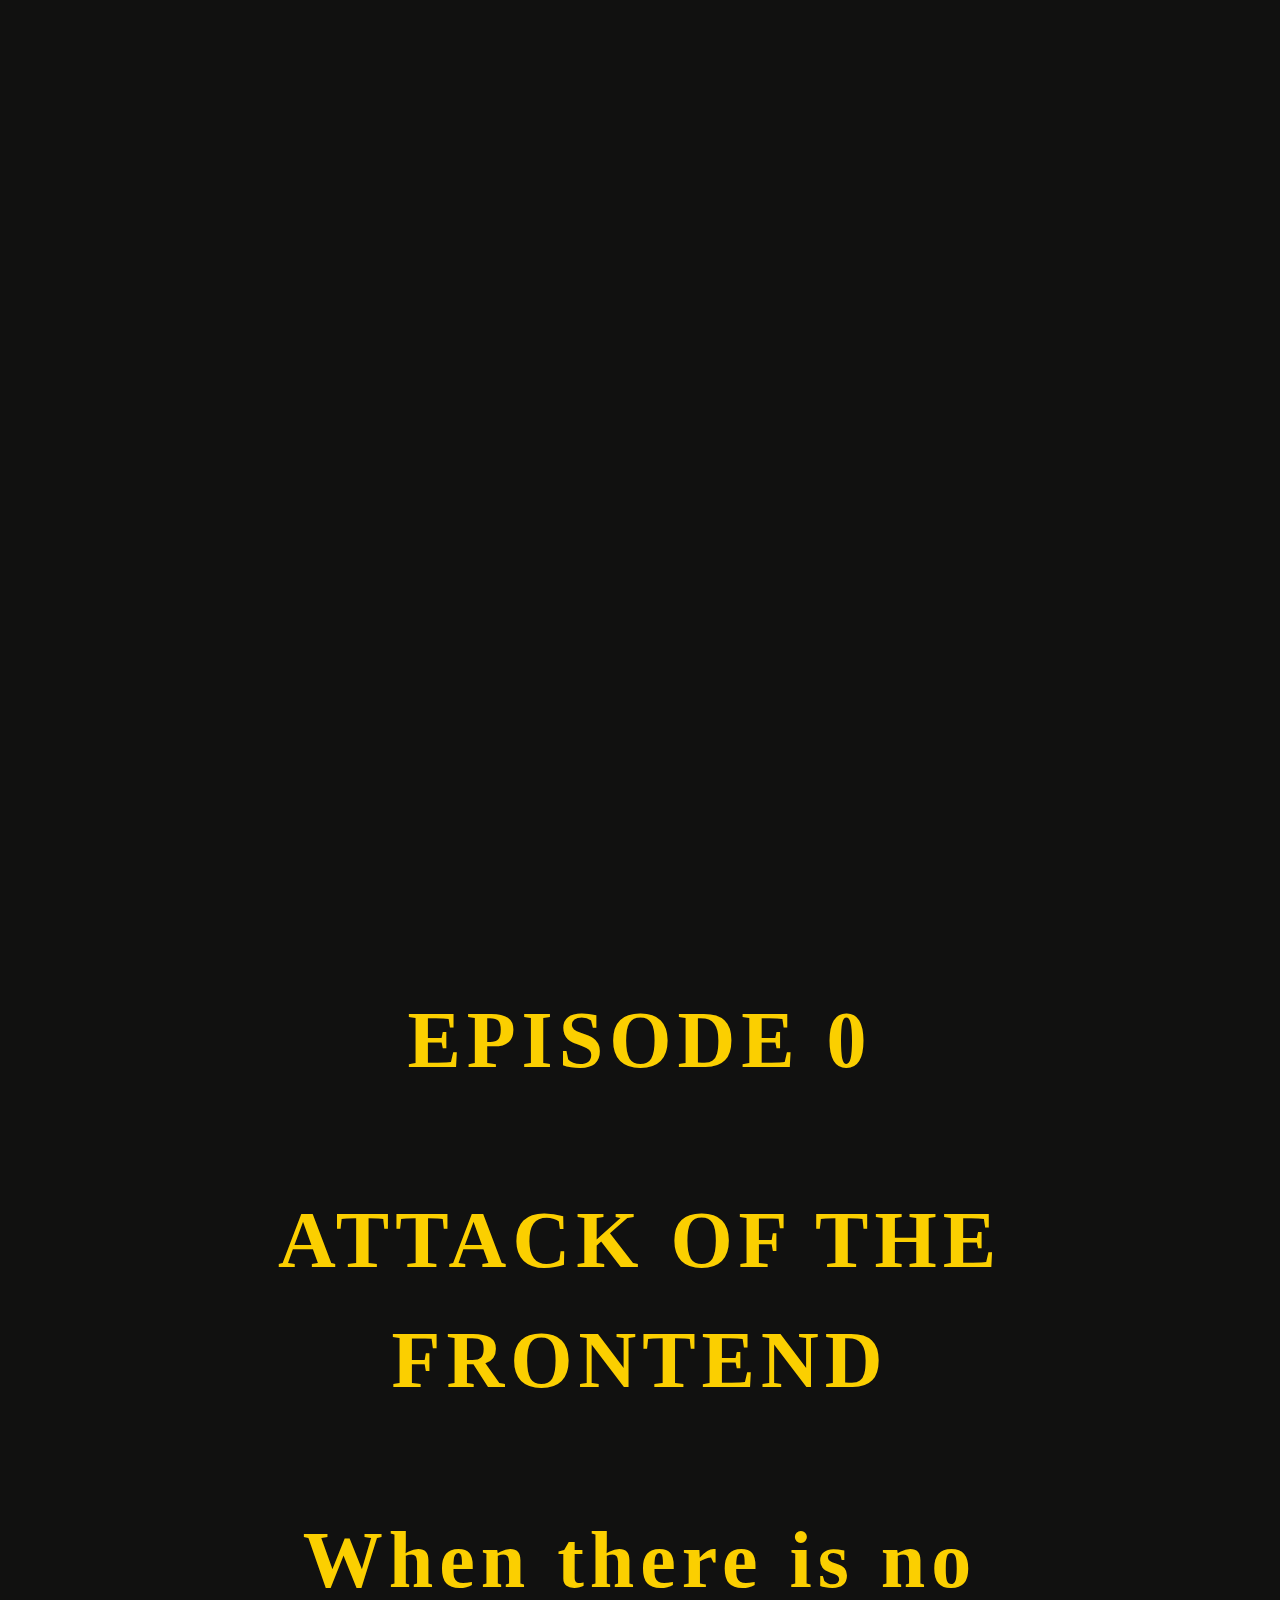
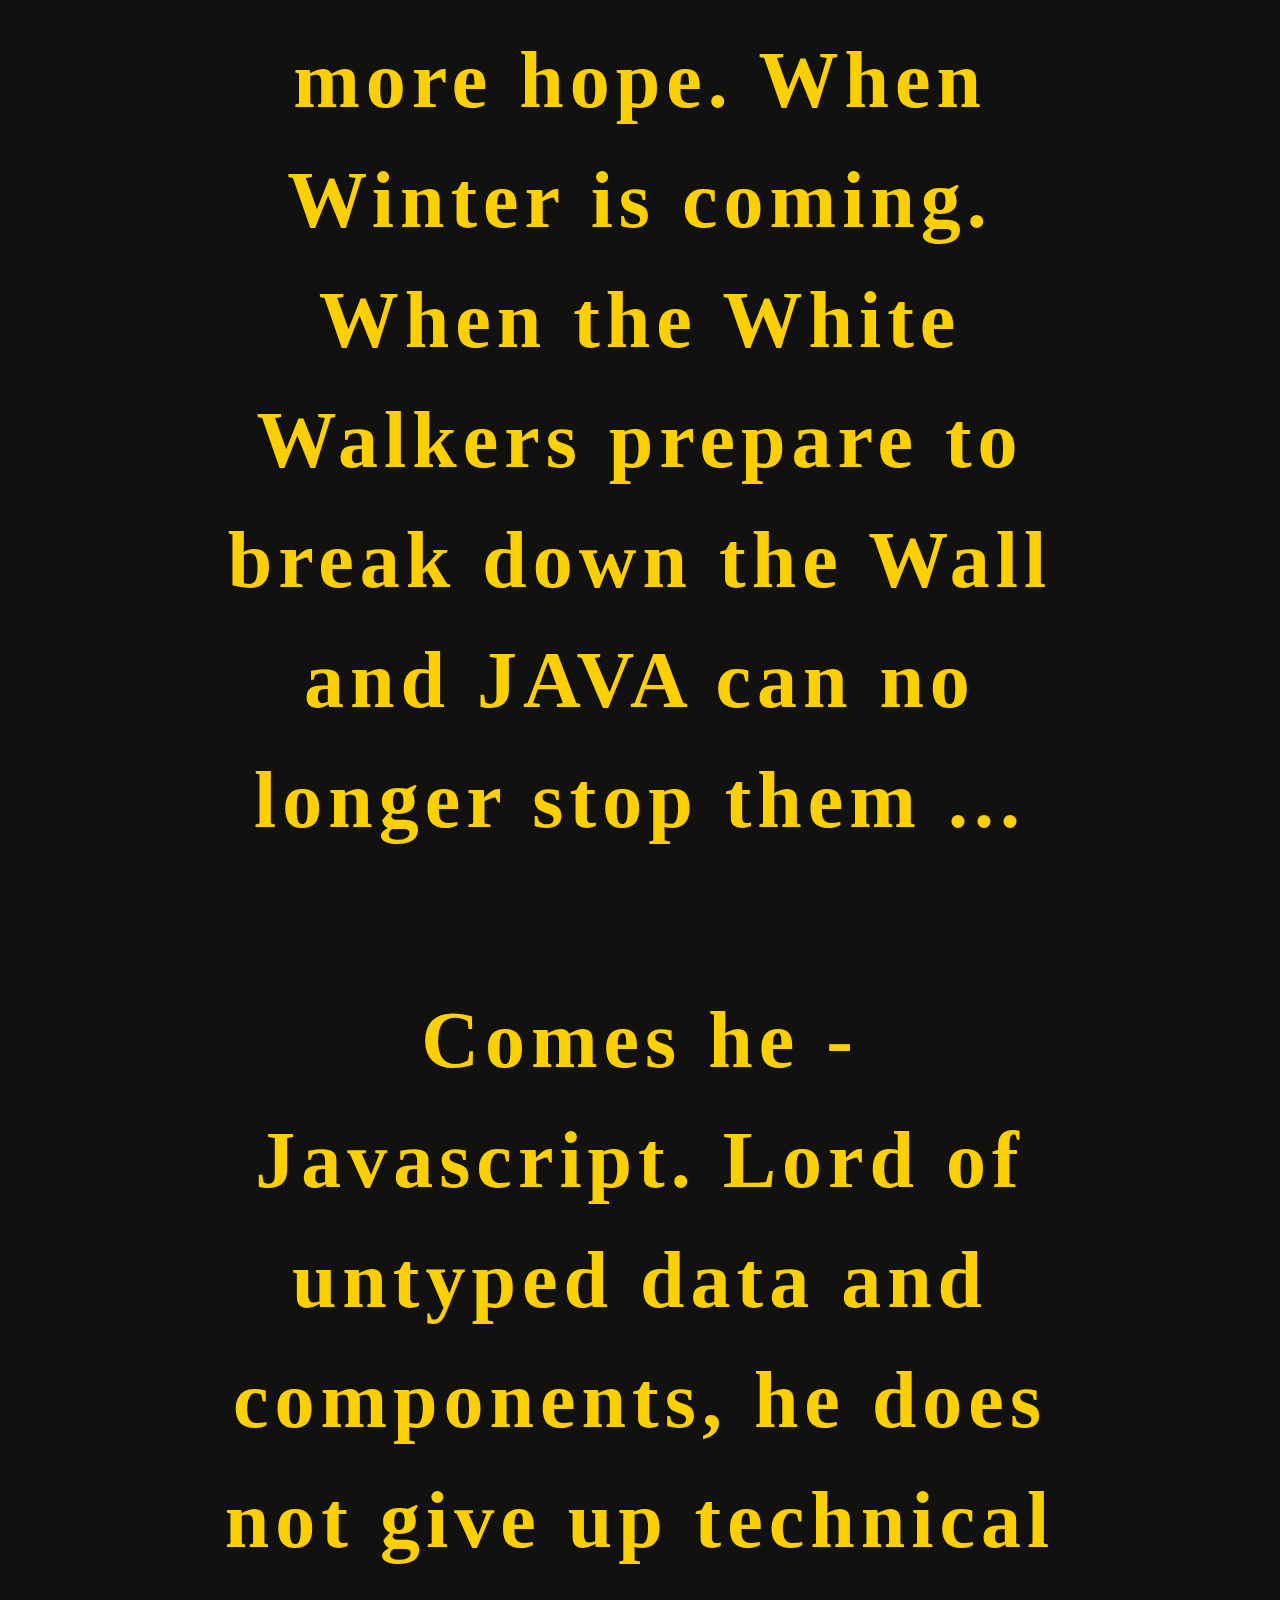
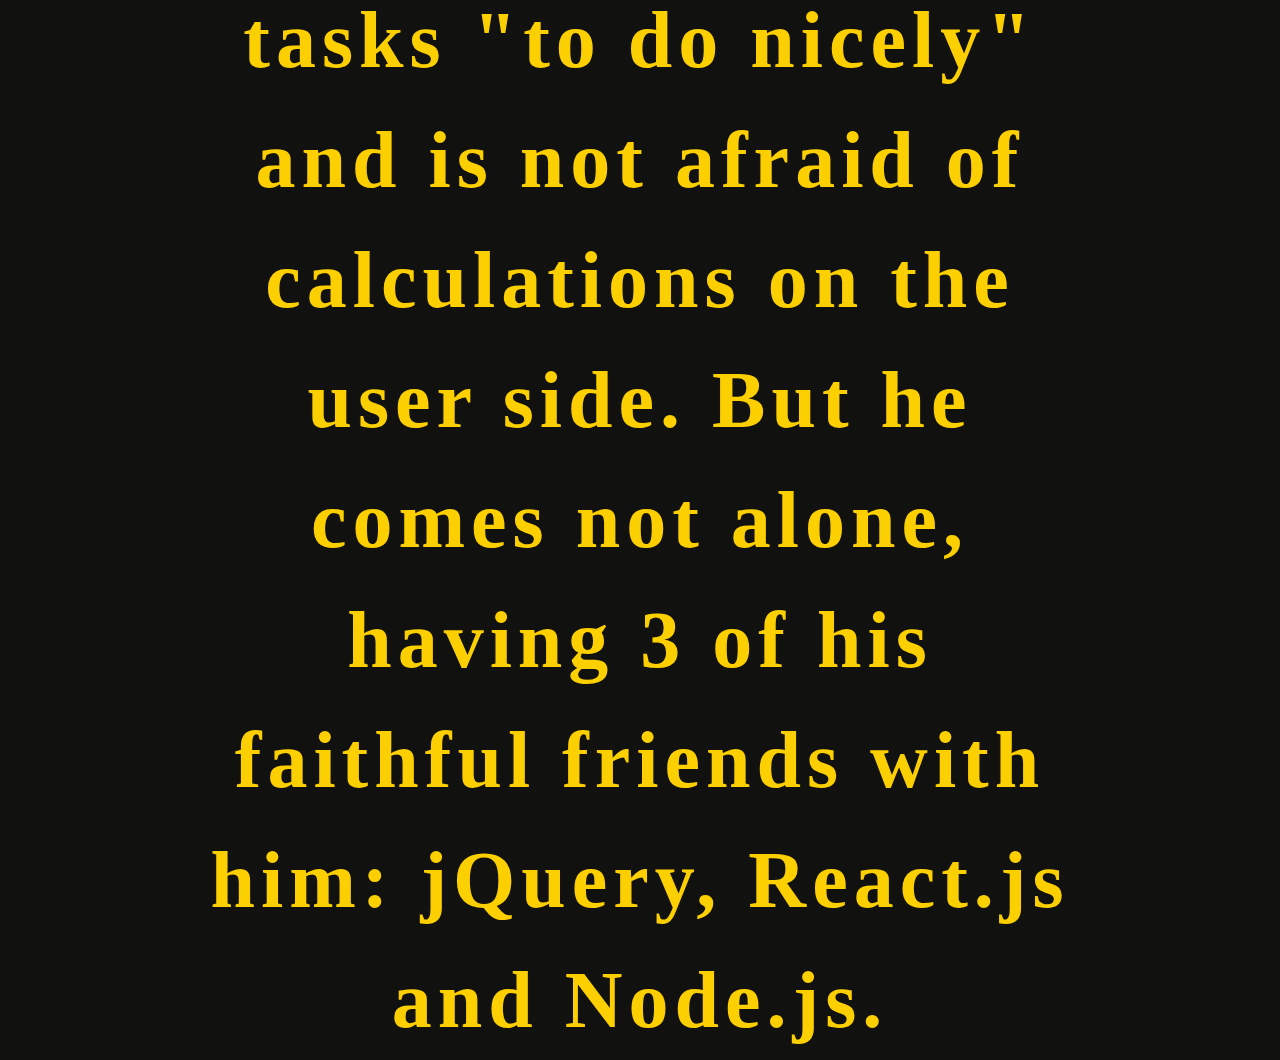
<file: homework7/index.html>
<!DOCTYPE html>
<html lang="en">
<head>
    <meta charset="UTF-8">
    <meta name="viewport" content="width=device-width, initial-scale=1.0">
    <link rel="stylesheet" href="style.css">
    <title>Document</title>
</head>
<body>
    <div class="fade"></div>
    <section class="d-flex">
        <audio src="audio/star-wars-theme.mp3" autoplay="autoplay" loop="loop"></audio>
        <div class="main-container">
            <div class="text">
                <p>EPISODE 0</p>
                <p>ATTACK OF THE FRONTEND</p>
                <p>
                    When there is no more hope. When Winter is coming. When the White Walkers prepare to break down the Wall and JAVA can no longer stop them ... <br><br>
                    Comes he - Javascript. Lord of untyped data and components, he does not give up technical tasks "to do nicely" and is not afraid of calculations on the user side. But he comes not alone, having 3 of his faithful friends with him: jQuery, React.js and Node.js.
                </p>
            </div>
        </div>
    </section>
</body>
</html>
</file>
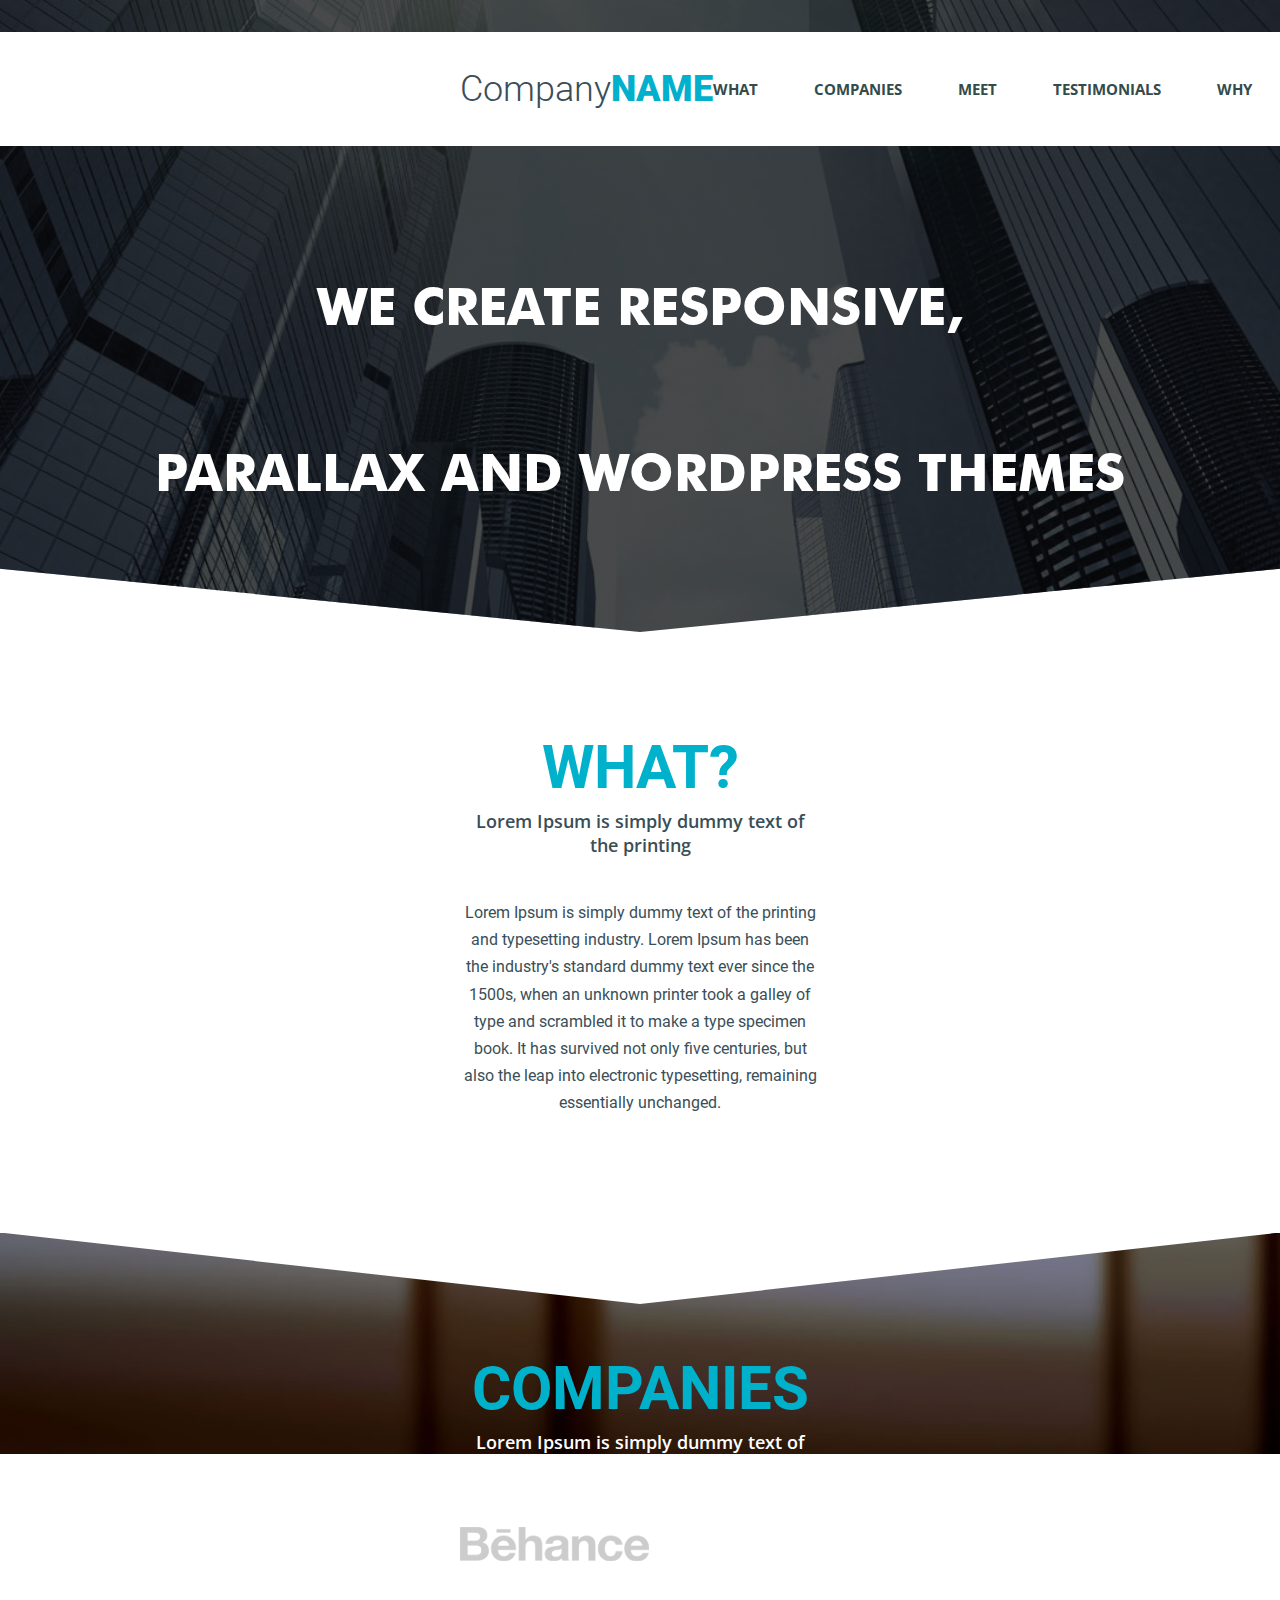
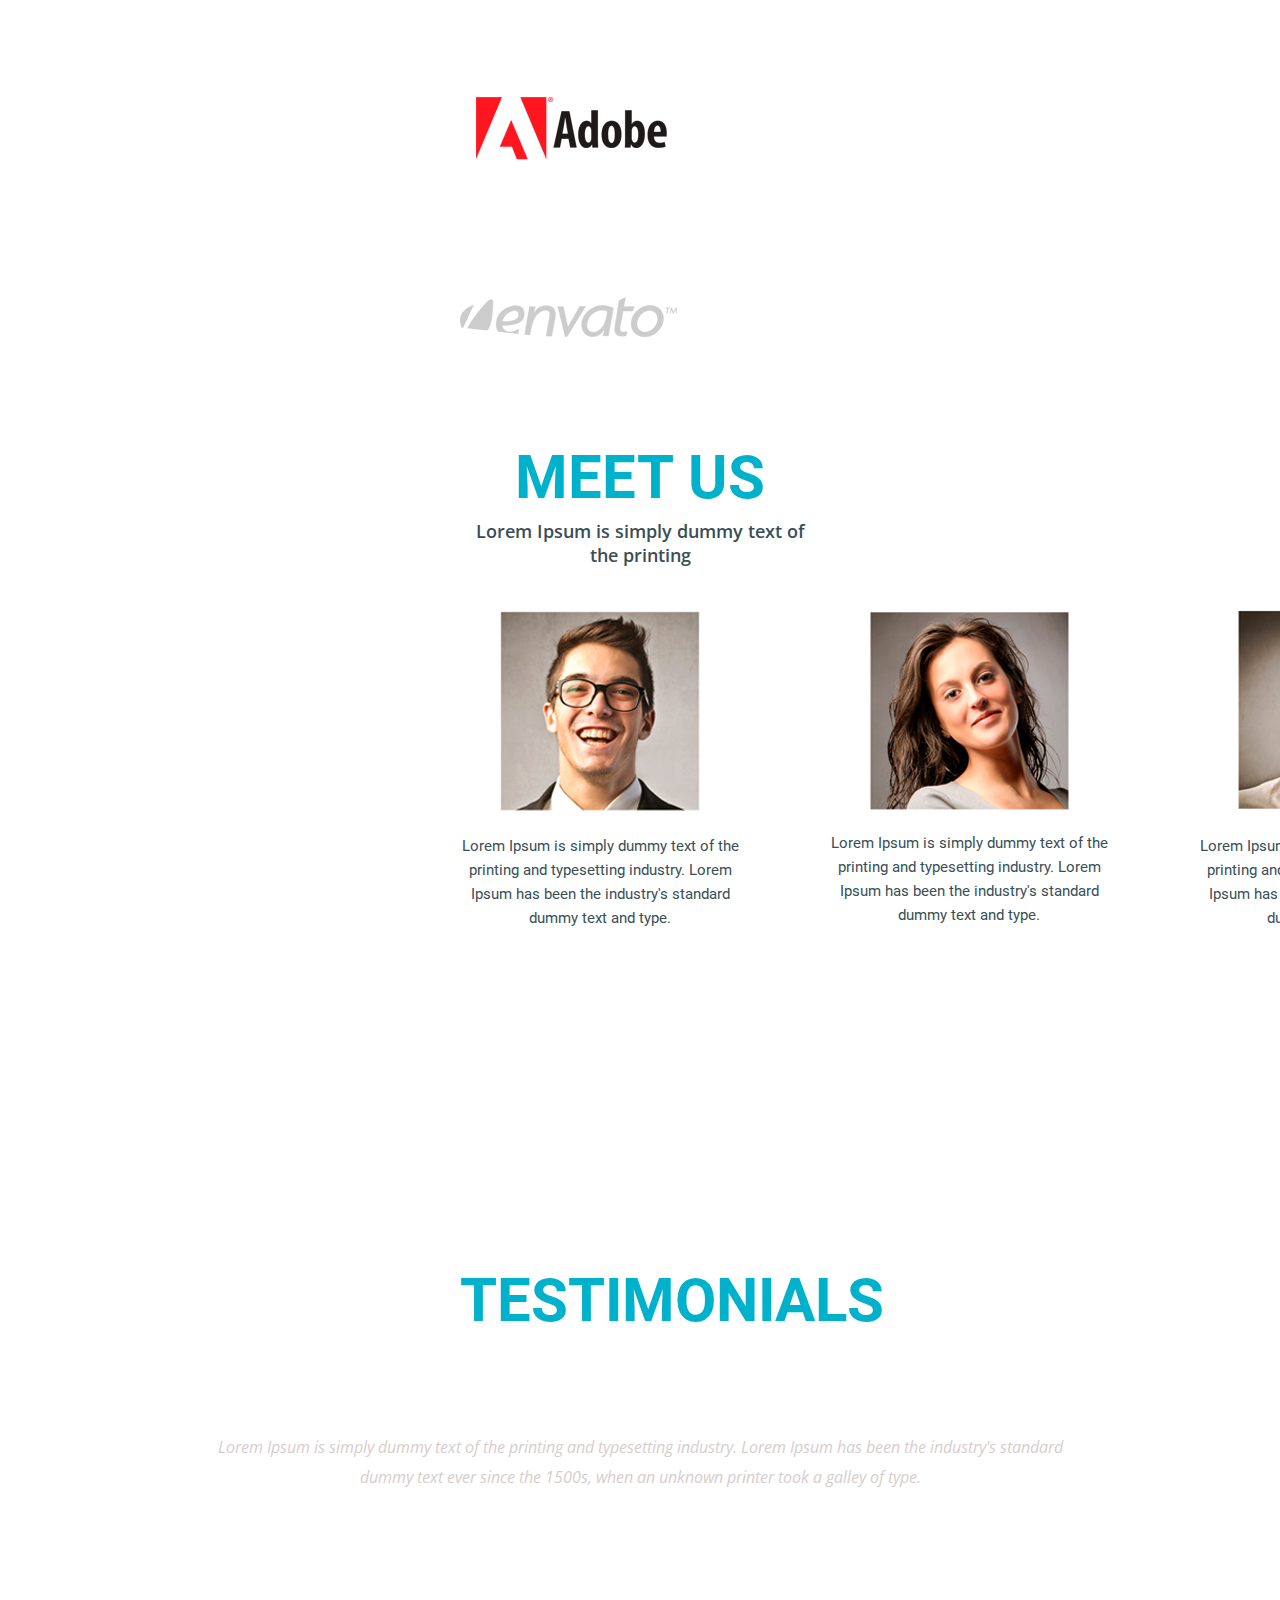
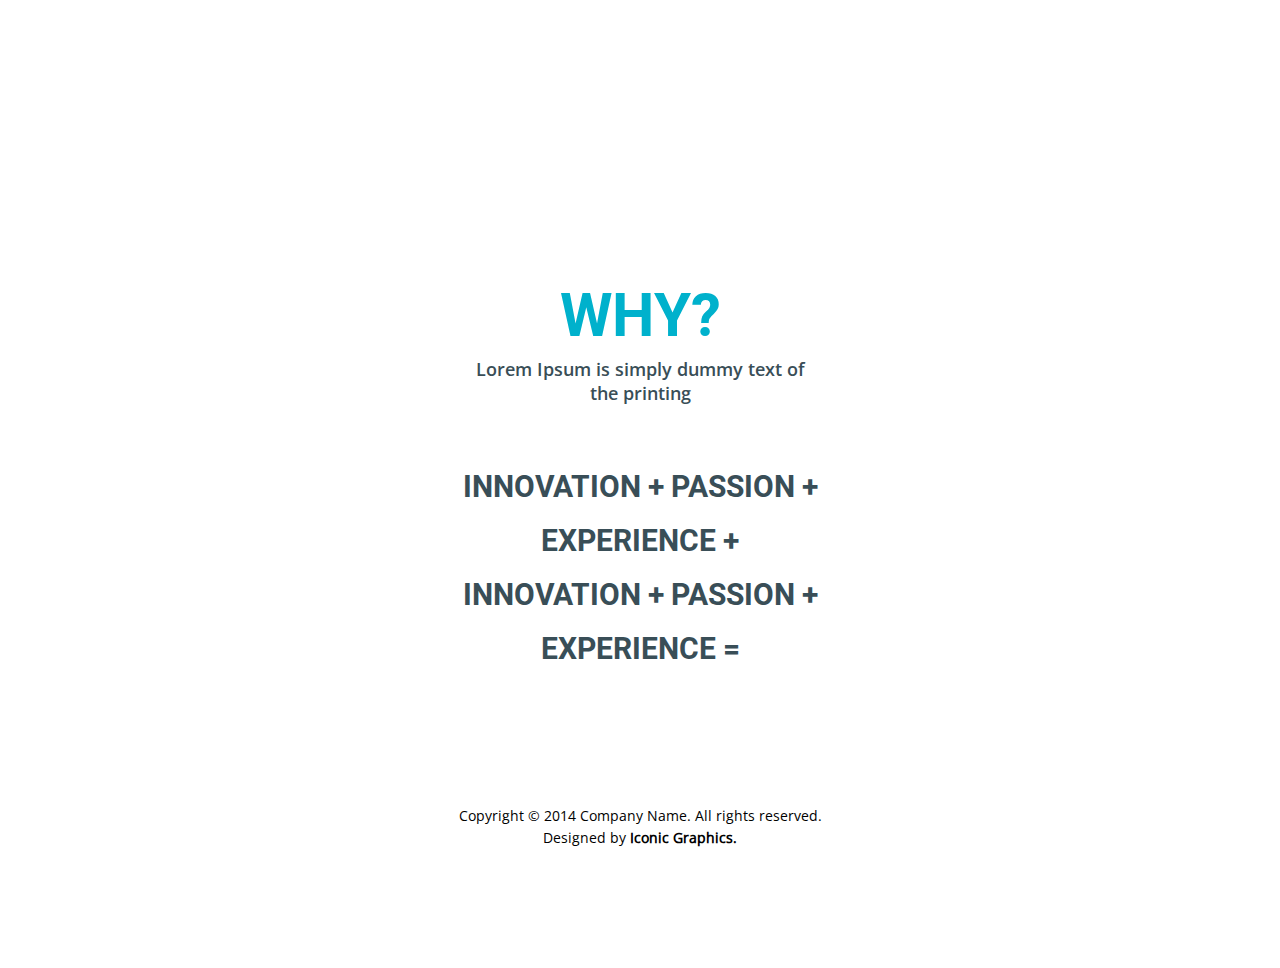
<file: homework8/index.html>
<!DOCTYPE html>
<html lang="en">
<head>
    <meta charset="UTF-8">
    <meta name="viewport" content="width=device-width, initial-scale=1.0">
    <link rel="stylesheet" href="default-style.css">
    <link rel="stylesheet" href="header-style.css">
    <link rel="stylesheet" href="section-what-style.css">
    <link rel="stylesheet" href="section-companies-style.css">    
    <link rel="stylesheet" href="section-meet-us-style.css">
    <link rel="stylesheet" href="section-testimonials-style.css">
    <link rel="stylesheet" href="section-why-style.css">
    <link rel="stylesheet" href="footer-style.css">
    <title>Document</title>
</head>
<body>
    <header>
        <div class="head-container parallax">
            <div class="content d-flex">
                <div class="header-title">
                    <div class="header-content container d-flex">
                        <div class="logo d-flex">
                            <p class="light-font">Company</p>
                            <p class="bold-font">NAME</p>
                        </div>
                        <nav class="navigation-links d-flex">
                            <a href="">WHAT</a>
                            <a href="">COMPANIES</a>
                            <a href="">MEET</a>
                            <a href="">TESTIMONIALS</a>
                            <a href="">WHY</a>
                        </nav>
                    </div>
                </div>
                <div class="header-main d-flex">
                    <p>WE CREATE RESPONSIVE,</p>
                    <p>PARALLAX AND WORDPRESS THEMES</p>
                </div>
            </div>
            </div>
    </header>
    <section>
        <div class="what-section">
            <div class="container">
                <div class="title">
                    <p class="title-text">WHAT?</p>
                    <p class="secondary-title-text">Lorem Ipsum is simply dummy text of the printing</p>
                </div>
                <div class="description">
                    <p>Lorem Ipsum is simply dummy text of the printing and typesetting industry. Lorem Ipsum has been the industry's standard dummy text ever since the 1500s, when an unknown printer took a galley of type and scrambled it to make a type specimen book. It has survived not only five centuries, but also the leap into electronic typesetting, remaining essentially unchanged. </p>
                </div>
            </div>
        </div>
        <div class="parallax companies-section">
            <div class="container">
                <div class="title">
                    <p class="title-text">COMPANIES</p>
                    <p class="secondary-title-text">Lorem Ipsum is simply dummy text of the printing</p>
                </div>
                <div class="companies-content d-flex">
                    <img src="images/companies-img/behance.png">
                    <div class="adobe d-flex">
                        <img src="images/companies-img/adobe-1.png">
                        <img src="images/companies-img/adobe-2.png">
                    </div>
                    <img src="images/companies-img/envato.png">
                    <img src="images/companies-img/deviantart.png">
                    <img src="images/companies-img/flickr.png">
                    <img src="images/companies-img/envato.png">
                    <img src="images/companies-img/markcomedia.png">
                    <img src="images/companies-img/yahoo.png">
                </div>
            </div>
        </div>
        <div class="meet-us-section">
            <div class="container">
                <div class="title">
                    <p class="title-text">MEET US</p>
                    <p class="secondary-title-text">Lorem Ipsum is simply dummy text of the printing</p>
                </div>
                <div class="meet-us-content d-flex">
                    <div class="person-content">
                        <img src="images/meet-us-img/person1.png">
                        <p>Lorem Ipsum is simply dummy text of the printing and typesetting industry. Lorem Ipsum has been the industry's standard dummy text and type.</p>
                    </div>
                    <div class="person-content">
                        <img src="images/meet-us-img/person2.png">
                        <p>Lorem Ipsum is simply dummy text of the printing and typesetting industry. Lorem Ipsum has been the industry's standard dummy text and type.</p>
                    </div>
                    <div class="person-content">
                        <img src="images/meet-us-img/person3.png">
                        <p>Lorem Ipsum is simply dummy text of the printing and typesetting industry. Lorem Ipsum has been the industry's standard dummy text and type.</p>
                    </div>
                </div>
            </div>
        </div>
        <div class="parallax testimonials-section">
            <div class="container">
                <div class="title">
                     <p class="title-text">TESTIMONIALS</p>
                     <p class="secondary-title-text">Lorem Ipsum is simply dummy text of the printing</p>
                </div>
                <div class="testimonials-content d-flex">
                    <p class="main-text">Lorem Ipsum is simply dummy text of the printing and typesetting industry. Lorem Ipsum has been the industry's
                        standard dummy text ever since the 1500s, when an unknown printer took a galley of type.</p>
                    <div class="sign">
                        <p>- Shoaib Ahmed</p>
                    </div>
                </div>
            </div>
        </div>
        <div class="why-section">
            <div class="container">
                <div class="title">
                    <p class="title-text">WHY?</p>
                    <p class="secondary-title-text">Lorem Ipsum is simply dummy text of the printing</p>
                </div>
                <div class="why-content d-flex">
                    <p>INNOVATION + PASSION + EXPERIENCE + INNOVATION 
                        + PASSION + EXPERIENCE =</p>
                </div>
            </div>
        </div>
    </section>
    <footer>
        <div class="container">
            <div class="content d-flex">
                <p>Copyright &copy; 2014 Company Name. All rights reserved.
                    Designed by <b>Iconic Graphics.</b></p>
            </div>
        </div>
    </footer>
</body>
</html>
</file>
<file: homework1/style.css>
@font-face {
    font-family: 'Myriad Pro';
    src: url('myriadpro-font/MyriadPro-Light.otf');
}

.d-flex {
    display: flex;
    align-items: center;
}

header .container {
    background-color: #ffffff;
    justify-content: space-between;
    width: 100%;
    padding: 0 400px;
}

header .container a {
    text-decoration: none;
    color: #16a085;
    font-family: 'Roboto', sans-serif;
    font-size: 17px;
    font-weight: bold;
}

header {
    max-height: 80px;
    height: 80px;
}

.main-container {
    justify-content: center;
    margin: 0 320px;
    max-width: 1280px;
    width: 100%;
}

section .main-image {
    justify-content: center;
}

section {
    display: block;
    background-color: #f5f6f7;
    padding-bottom: 40px;
}

section .text-content {
    margin: 0 120px;
}

section p.text, p.contents {
    text-align: center;
}

p.contents {
    font-size: 20px;
    font-family: 'Myriad Pro';
}

p.text {
    font-size: 15px;
    font-family: 'Myriad Pro';
    font-weight:300;
}

section .div-text {
    margin: 40px 0;
}

section .buttons {
    justify-content: center;
}

section .buttons input[type="button"] {
    background-color: #16a085;
    border-radius: 2px;
    border: 20px solid #16a085;
    color: #ffffff;
    font-size: 12px;
    width: 200px;
    font-family: 'Roboto', sans-serif;
    font-weight: bold;
}

section .buttons input[type="button"]:hover {
    cursor: pointer;
}

footer {
    max-height: 110px;
    height: 100%;
}

footer .copyright {
    justify-content: right;
    margin-right: 100px;
}

footer .copyright p {
    font-family: 'Roboto', sans-serif;
    font-size: 13px;
    font-weight: bold;
}
</file>
<file: homework2/styles.css>
@font-face {
    font-family: 'Myriad-pro';
    src: url("MYRIADPRO-REGULAR.OTF");
}

.d-flex {
    display: flex;
    justify-content: space-between;
    align-items: center;
}

.container {
    margin: 0 220px;
}

header .logo {
    margin: 50px 0;
}

.black-text {
    color: black;
}

.blue-text {
    color: #00CBFF;
}

header .logo p {
    font-family: 'Myriad-pro';
    font-size: 80px;
    margin: 0;
}

header .navigation {
    background-color: #35444F;
    height: 70px;
    padding: 0 200px;
}

header .navigation input[type="button"] {
    width: 100%;
    height: 100%;
    background-color: #35444F;
    border-left: 1px solid #35444F;
    border-right: 1px solid #35444F;
    color: white;
    font-family: 'Myriad-pro';
    font-size: 24px;
}

header .navigation input[type="button"]:hover {
    cursor: pointer;
    background-color: #142B38;
    border-left: 1px solid white;
    border-right: 1px solid white;

}

section .buttons-panel {
    width: 340px;
    border: 1px solid black;
}

section .buttons-panel input {
    display: block;
    width: 100%;
    text-align: left;
    padding: 30px 0;
    padding-left: 45px;
    background-color: white;
    border: none;
    color: #3E5763;
    font-family: 'Myriad-pro';
    font-size: 27px;
}

section .buttons-panel input:hover {
    padding-left: 70px;
    color: black;
    background-color: #DCDCDC;
    cursor: pointer;
}

section .main-info {
    margin-top:55px;
    align-items: start;
}

section .main-info .text {
    max-width: 820px;
}

section .main-info .text p {
    text-wrap: wrap;
    font-family: 'Myriad-pro';
    font-size: 18px;
}

section .description {
    display: flex;
    flex-direction: column;
    justify-content: center;
    align-items: center;
}

section .main-info .text {
    margin: 50px 0;
}

footer .footer-buttons {
    background-color: #B4B8BB;
    padding: 0 35px;
    height: 70px;
}

footer .footer-buttons .links {
    max-width: 100%;
    justify-content: left;
}

footer .footer-buttons .links a {
    text-decoration: none;
    color: #041B2B;
    margin-right: 20px;
    font-family: 'Myriad-pro';
    font-size: 28px;
}

footer .footer-buttons .links a:hover {
    text-decoration: underline;
    text-underline-offset: 9px;
    color: #0082A9;
}

footer .copyright p {
    font-family: 'Myriad-pro';
    font-size: 24px;
}
</file>
<file: homework3/style.css>
@font-face {
    font-family: 'Verdana-regular';
    src: url("fonts/Verdana.ttf");
}

@font-face {
    font-family: 'Verdana-bold';
    src: url("fonts/Verdana-Bold.ttf");
}

body {
    background-image: url("images/background.png");
    background-size: cover;
    background-repeat: no-repeat;
    max-width: 1366px;
    margin: 0 277px;
    padding: 0 155px;
}

.d-flex {
    display: flex;
    justify-content: space-between;
    align-items: center;
}

header .head-items {
    margin: 50px 0;
}

header .logo {
    justify-content: left;
}

header .logo img, div {
    margin-right: 15px;
}

header .logo .logo-text p {
    color: white;
    font-family: 'Verdana-bold';
    margin: 0;
}

header .logo-link:hover .logo img {
    filter: brightness(0) saturate(100%) invert(44%) sepia(77%) saturate(980%) hue-rotate(345deg) brightness(96%) contrast(112%);
}

header .logo-link:hover .logo-text p {
    filter: brightness(0) saturate(100%) invert(44%) sepia(77%) saturate(980%) hue-rotate(345deg) brightness(96%) contrast(112%);
}


header .contacts .contacts-text p {
    font-size: 18px;
    margin: 0;
    color: white;
    text-align: right;
    font-family: 'Verdana-regular';
}

section .item-container {
    margin: 0;
    text-align: center;
}

section .item-container .items {
    margin: 0;
    margin-bottom: 55px;
    max-width: 308px;
    display: inline-block;
}

.align-float-left {
    float: left;
}

.align-float-right {
    float: right;
}

section .item-container .items p.image-sign {
    text-align: center;
    color: white;
    font-size: 18px;
    margin-top: 20px;
    margin-bottom: 0;
    font-family: 'Verdana-regular';
}

section .items {
    max-width: 308px;
}

section .items .image-includes {
    margin: 0;
    position: relative;
    height: 200px;
    overflow: hidden;
    border: 1px solid white;
    border-image: linear-gradient(to bottom, white, black) 1;
    box-shadow: 0 4px 50px 5px rgba(0, 0, 0, 1);
}

section .items .image-includes .info {
    background-color: #FF6514;
    margin: 0;
    position: absolute;
    width: 100%;
    height: 63px;
    bottom: -63px;
    transition: bottom 0.1s ease;
}

section .items:hover .image-includes .info {
    bottom: 0px;
}

section .items:hover p.image-sign {
    filter: brightness(0) saturate(100%) invert(44%) sepia(77%) saturate(980%) hue-rotate(345deg) brightness(96%) contrast(112%);
}

section .items:hover {
    cursor: pointer;
}

section .items .image-includes .info .left-side-text {
    margin: 0;
    margin-left: 20px;
    height: 100%;
    flex-direction: column;
    justify-content: center;
    align-items: start;
}

section .items .image-includes .info .right-side-text {
    margin-right: 20px;
}

section .items .image-includes .info .left-side-text p {
    font-family: 'Verdana-regular';
    margin: 0;
    padding: 0;
    text-align: center;
    color: white;
}


section .items .image-includes .info .right-side-text p {
    font-family: 'Verdana-regular';
    margin: 0;
    color: white;
    font-size: 14px;
    display: inline-block;
}

.right-side-text::after {
    content: ">";
            display: inline-block;
            margin-left: 8px;
            color: white;
            font-size: 15px;
}

footer .copyright {
    margin: 20px 0;
}

footer .copyright p {
    font-family: 'Verdana-regular';
    font-size: 12px;
    color: white;
    text-align: center;
}
</file>
<file: homework4/style.css>
body {
    background-image: url('images/background.png');
    background-size: cover;
    background-repeat: no-repeat;
    margin: 0;
}

@font-face {
    font-family: 'Verdana-Regular';
    src: url("fonts/Verdana.ttf");
}

@font-face {
    font-family: 'Verdana-Bold';
    src: url("fonts/Verdana-Bold.ttf");
}

.d-flex {
    display: flex;
    justify-content: space-between;
    align-items: center;
}

header .main-container {
    height: 55px;
    background-color: rgba(0, 0, 0, 0.41);
    padding-left: 357px;
    padding-right: 302px;
}

header .logo a {
    color: white;
    font-size: 20px;
    font-family: 'Verdana-Bold';
    text-decoration: none;
}

header .logo a:hover {
    color:#00B975;
}

header .navigation .divider {
    margin: 0 25px;
}

header .navigation .authorization-links p, a {
    color: white;
    display: inline-block;
    margin: 0;
    font-size: 14px;
    font-family: 'Verdana-Regular';
}

header .navigation .authorization-links a {
    color:#00B975;
    text-decoration: none;
}

header .navigation .authorization-links a:hover {
    text-decoration: underline;
}

header .navigation .icons img {
    margin-left: 27px;
}

header .navigation .icons img:hover {
    filter: brightness(0) saturate(100%) invert(61%) sepia(50%) saturate(6919%) hue-rotate(130deg) brightness(100%) contrast(101%);
}

section {
    margin: 55px 277px;
}
section .main-form {
    margin: 0 460px;
    background: white;
    justify-content: center;
    border-radius: 8px;
    padding: 30px 0;
}

section .green-square {
    background-color: #00B975;
    float: left;
    height: 18px;
    width: 18px;
    display: flex;
    justify-content: start;
    align-items: start;
}

section .main-text {
    width: 100%;
}

section .main-text .main-sign-up p {
    margin: 0;
    margin-left: 42px;
    font-size: 20px;
    font-family: 'Verdana-Regular';
}

section .main-text .main-log-in {
    float: right;
    margin-right: 59px;
}

section .main-text .main-log-in a {
    color: #00B975;
    font-size: 14px;
    font-family: 'Verdana-Regular';
    text-decoration: none;
}

section .main-text .main-log-in a:hover {
    text-decoration: underline;
}

section .main-form .body-form {
    margin: 0 55px;
    margin-top: 15px;
}

section .main-form .body-form button.facebook {
    background-color: #005DBC;
}

section .main-form .body-form button.facebook:hover {
    background-color: #004A99;
}

section .main-form .body-form button.google {
    background-color: #FF482D;
}

section .main-form .body-form button.google:hover {
    background-color: #E13F26;
}

section .main-form .body-form button {
    width: 157px;
    height: 46px;
    border:none;
    border-radius: 2px;
    color: white;
    padding-left: 20px;
    padding-right: 18px;
    justify-content: left;
}

section .main-form .body-form button:hover {
    cursor: pointer;
}

section .main-form .body-form button img {
    margin-right: 17px;
}

section .main-form .body-form .social-choice {
    margin-top: 33px;
    margin-bottom: 18px;
}

section .main-form .body-form .social-choice p {
    margin: 0;
    font-family: 'Verdana-Regular';
}

section .main-form .body-form form input[type="text"] {
    width: 100%;
    height: 45px;
    margin-bottom: 8px;
    border: 1px solid #EAEAEA;
    padding-left: 18px;
    color: #414141;
    font-size: 14px;
    background-color: #FEFEFE;
    border-radius: 2px;
}

section .main-form .body-form form input[type="text"]::placeholder {
    color: #BFBFBF;
}

section .main-form .body-form form input[type="text"]:focus, input[type="text"]:active {
    border: 1px solid #FFFFFF;
    border-color: #FFFFFF;
    background-color: #FFFFFF;
    outline: none;
    box-shadow: 0 0 12px 3px rgba(0, 0, 0, 0.2);
}

section .main-form .body-form form input[type="checkbox"] {
    display: none;
}
.custom-checkbox {
    display: inline-block;
    border: 2px solid #EAEAEA;
    width: 17px;
    height: 17px;
    position: relative;
    margin: 8px 0;
    margin-right: 10px;
  }

  .custom-checkbox:hover {
    cursor: pointer;
  }

  .custom-checkbox:after {
    content: "";
    background-color: #FFFFFF;
  }

  input[type="checkbox"]:checked + .custom-checkbox {
    background-color: #FFFFFF;
    background-image: url("images/checkbox.png");
    background-position: center;
    background-repeat: no-repeat;
  }


section .main-form .body-form form label {
    justify-content: left;
}

section .main-form .body-form form label p {
    margin: 0;
    font-size: 14px;
    font-family: 'Verdana-Regular';
}

section .main-form .body-form form label p a {
    font-size: 14px;
    color: #00B975;
    text-decoration: none;
    font-family: 'Verdana-Regular';
}

section .main-form .body-form form label p a:hover {
    text-decoration: underline;
}

section .main-form .body-form form.sign-up .send-button {
    justify-content: center;
    margin-top: 17px;
}

section .main-form .body-form form.sign-up .send-button input[type="submit"] {
    height: 46px;
    width: 322px;
    background-color: #00B975;
    border: none;
    color: white;
    font-size: 16px;
    font-family: 'Verdana-Regular';
    border-radius: 2px;
}

section .main-form .body-form form.sign-up .send-button input[type="submit"]:hover {
    background-color: #009B62;
    cursor: pointer;
}
</file>
<file: homework5/style.css>
.d-flex {
    display: flex;
    justify-content: space-between;
    align-items: center;
}

@font-face {
    font-family: 'Arimo-Regular';
    src: url("fonts/Arimo-Regular.ttf");
}

@font-face {
    font-family: 'Arimo-Bold';
    src: url("fonts/Arimo-Bold.ttf");
}

body {
    margin: 0;
}

section {
    justify-content: center;
}

section.container {
    margin: 50px 364px;
    padding: 22px 24px;
    background-image: url("images/background.png");
}

section table thead th.info-header {
    width: 310px;
}

section table thead {
    height: 156px;
}


p {
    margin: 0;
}

section table thead th.plan {
    width: 275px;
    height: 70px;
    color: white;
    font-size: 24px;
    font-family: 'Arimo-Bold'
}

section table thead th.price {
    height: 86px;
}

table {
    width: 100%;
    border-collapse: collapse;
}

th, td {
    margin: 0;
    padding: 0;
    text-align: center;
    box-shadow: 0px 2px 4px rgba(0, 0, 0, 0.1);
}

td.d-flex {
    justify-content: center;
}

td.d-flex img {
    margin-right: 13px;
}

section table thead th {
    background-color: #FAFAFA;
}

table tbody tr td {
    height: 69px;
}

table tbody tr td p {
    font-size: 16px;
    font-family: 'Arimo-Regular';
    color: #464646;
}

table tbody tr.buttons td {
    height: 110px;
}

.green-section {
    background-color: #67C40D;
}

.red-section {
    background-color: #FF4856;
}

.blue-section {
    background-color: #00817D;
}

.gray-section {
    background-color: #464646;
}

tbody tr:nth-child(odd) {
    background-color: #F2F2F2; 
}
tbody tr:nth-child(even) {
    background-color: #E4E4E4;
}

section table tbody tr.buttons td button {
    width: 192px;
    height: 49px;
    border: none;
    border-radius: 4px;
    color: white;
    cursor: pointer;
    position: relative;
    overflow: hidden;
    font-size: 16px;
    font-family: 'Arimo-Regular'
}

button::after {
    content: '';
    position: absolute;
    bottom: 0;
    left: 0;
    width: 100%;
    height: 7px;
    background: rgba(0, 0, 0, 0.08); 
}

section table tbody tr.buttons td button:hover::after {
    background: transparent;
}

th.price .items {
    justify-content: center;
}

th.price .items div {
    margin-right: 3px;
}

th.price .items .secondary-items {
    justify-content: left;
}


p.main-price {
    font-size: 60px;
    font-family: 'Arimo-Bold';
    color: #464646;
}

p.secondary-price {
    font-size: 24px;
    text-align: left;
    font-family: 'Arimo-Bold';
    color: #464646;
}

p.per-month {
    font-size: 18px;
    font-family: 'Arimo-Regular';
    color: #464646;
}

th.info-header p.main-text {
    font-size: 30px;
    font-family: 'Arimo-Bold';
    color: #464646;
}

th.info-header p.secondary-text {
    font-size: 18px;
    font-family: 'Arimo-Bold';
    color: #464646;
}
</file>
<file: homework6/default-style.css>
html {
    height: 100%;
    overflow-x: hidden;
}

body {
    margin: 0;
    padding: 0;
    background-color: #F2F2F2;
}

@font-face {
    font-family: 'OpenSans-Regular';
    src: url('fonts/OpenSans-Regular.ttf');
}

@font-face {
    font-family: 'OpenSans-Bold';
    src: url('fonts/OpenSans-Bold.ttf');
}

@font-face {
    font-family: 'OpenSans-Semibold';
    src: url('fonts/OpenSans-SemiBold.ttf');
}

.d-flex {
    display: flex;
    justify-content: space-between;
    align-items: center;
}

.d-grid {
    display: grid;
    grid-template-columns: 1fr;
    grid-template-rows: 1fr;
    align-items: center;
    justify-items: center;
}

.parallax {
    background-attachment: fixed;
    background-position: center;
    background-repeat: no-repeat;
    background-size: cover;
}
</file>
<file: homework6/header-style.css>
header .header-container {
    height: 70px;
    background-color: #141B1F;
}

header .header-container .logo {
    height: 100%;
}

header .header-container .logo .logo-image {
    background-color: #12171A;
    height: 100%;
    display: flex;
    align-items: center;
}

header .header-container .logo .logo-image {
    padding-left: 25px;
    padding-right: 13px;
}

header .header-container .logo .logo-text p {
    font-family: 'OpenSans-Bold';
    color: white;
    font-size: 22px;
    padding-left: 6px;
}

header .search {
    width: 68px;
    height: 100%;
    justify-content: center;
    background-color: #0E1316;
}

header .search:hover {
    cursor: pointer;
}

header .navigation-items {
    height: 100%;
    gap: 37px;
}

header .navigation-items button {
    height: 100%;
    border: none;
    background-color: #141B1F;
    color: white;
    font-family: 'OpenSans-Semibold';
    font-size: 15px;
}

header .navigation-items button:hover {
    cursor: pointer;
}
</file>
<file: homework6/section-latest-news-part.css>
section .latest-news {
    height: 100%;
    width: 100%;
}

section .latest-news .latest-news-head {
    background-image: url('images/section/latest-news/header-bg.jpeg');
    height: 375px;
    justify-content: center;
}

section .latest-news .latest-news-head .image-text p {
    font-family: 'OpenSans-Regular';
    font-size: 27px;
    color: white;
}

section .latest-news .latest-news-head .image-buttons {
    justify-content: center;
    gap: 20px;
}

section .latest-news .latest-news-head .image-buttons button {
    width: 170px;
    height: 55px;
    font-family: 'OpenSans-Semibold';
    font-size: 18px;
    color: white;
    border:none;
    border-radius: 4px;
}

section .latest-news .latest-news-head .image-buttons button:hover {
    cursor: pointer;
}

button.green-button {
    background-color: #60CB5A;
}
button.cyan-button {
    background-color: #00BAD7;
}

section .popular-posts {
    margin-top: 10px;
    margin-bottom: 52px;
}

section .popular-posts .main-text {
    padding: 52px 0;
    text-align: center;
}

section .popular-posts .main-text p {
    font-family: 'OpenSans-Bold';
    font-size: 27px;
    color: #00B5D1;
    margin: 0;
}

section .popular-posts .posts {
    justify-content: center;
    align-items: start;
    gap: 30px
}

section .popular-posts .posts .item {
    background-color: white;
    text-align: center;
    height: 100%;
    box-shadow: 0 1px 1px rgba(0, 0, 0, 0.1);
}

section .popular-posts .posts .item .item-image:hover {
    cursor: pointer;
}

section .popular-posts .posts .item .item-text {
    margin: 0;
    padding: 20px 0;
    margin-bottom: 30px;
}

section .popular-posts .posts .item .item-text p {
    margin: 0;
    font-family: 'OpenSans-Bold';
    font-size: 18px;
    color: #2F373B;
}
</file>
<file: homework6/section-popular-clients-part.css>
section .popular-clients .popular-clients-head {
    height: 590px;
    background-image: url('images/section/popular-clients/parallax-bg.jpeg');
}

section .popular-clients .popular-clients-head .image-container {
    grid-template-rows: repeat(2, 1fr);
    grid-template-columns: repeat(4, 1fr);
    align-items: center;
    column-gap: 40px;
    row-gap: 100px;
}

section .popular-clients .popular-clients-head .image-container .image-text {
    grid-column: 1 / 5;
}

section .popular-clients .popular-clients-head .image-container .image-text p {
    font-family: 'OpenSans-Bold';
    font-size: 32px;
    color: white;
    margin: 0;
}

section .popular-clients .top-rated, .hot-news {
    margin-top: 12px;
    margin-bottom: 70px;
}

section .popular-clients .top-rated .text, .hot-news .text {
    margin: 52px 0;
    text-align: center;
}

section .popular-clients .top-rated .text p, .hot-news .text p {
    font-family: 'OpenSans-Bold';
    font-size: 27px;
    color: #00B5D1;
    margin: 0;
}

section .popular-clients .top-rated .rated-images {
    grid-template-columns: repeat(7, 1fr);
}

section .popular-clients .hot-news .news-container {
    grid-template-columns: repeat(4, 277px);
    grid-template-rows: 259px 418px 418px 259px;
    grid-row-gap: 35px;
    grid-column-gap: 35px;
    align-self: center;
    justify-self: left;
    justify-content: center;
}

section .popular-clients .hot-news .news-container .news-item {
    grid-template-columns: repeat(2, 1fr);
    background-color: #FAF7F7;
    height: 100%;
    overflow: hidden;
}


section .popular-clients .hot-news .news-container .news-item .text-item .title {
    font-family: 'OpenSans-Bold';
    font-size: 18px;
    color: #2F373B;
}

section .popular-clients .hot-news .news-container .news-item .text-item .title p {
    margin: 0;
}

section .popular-clients .hot-news .news-container .news-item .text-item .description {
    text-align: right;
    font-family: 'OpenSans-Semibold';
    font-size: 14px;
    color: #57646A;
    max-width: 554px;
}

.text-bottom {
    padding: 0;
    text-align: right;
    text-wrap: wrap;
    padding-left: 30px;
    padding-right: 25px;
}

.text-right {
    padding-left: 30px;
    padding-right: 25px;
    text-align: center;
}

.text-center {
    text-align: center;
    margin-top: 7px;
}


section .popular-clients .hot-news .news-container .item1 {
    grid-column: 1 / 4;
    grid-row: 1 / 1;
}

section .popular-clients .hot-news .news-container .item2 {
    grid-column: 4 / 4;
    grid-row: 1 / 1;
}

section .popular-clients .hot-news .news-container .item3 {
    grid-column: 1 / 3;
    grid-row: 2 / 2;
    grid-template-rows: repeat(2, 2fr);
    grid-template-columns: 1fr;
    justify-self: start;
}

section .popular-clients .hot-news .news-container .item4 {
    grid-column: 3 / 5;
    grid-row: 2 / 2;
    grid-template-rows: repeat(2, 2fr);
    grid-template-columns: 1fr;
    justify-self: end;
}

section .popular-clients .hot-news .news-container .item5 {
    grid-column: 1 / 3;
    grid-row: 3 / 3;
    grid-template-rows: repeat(2, 2fr);
    grid-template-columns: 1fr;
    justify-self: start;
}

section .popular-clients .hot-news .news-container .item6 {
    grid-column: 3 / 5;
    grid-row: 3 / 3;
    grid-template-rows: repeat(2, 2fr);
    grid-template-columns: 1fr;
    justify-self: end;
}

section .popular-clients .hot-news .news-container .item7 {
    grid-column: 1 / 1;
    grid-row: 4 / 4;
}


section .popular-clients .hot-news .news-container .item8 {
    grid-column: 2 / 5;
    grid-row: 4 / 4;
}
</file>
<file: homework6/footer-style.css>
footer .foot-container {
    background-color: #141B1F;
    padding: 0 344px;
    justify-content: space-between;
    height: 70px;
}

footer .foot-container .rights-text p {
    font-family: 'OpenSans-Regular';
    color: white;
    font-size: 13px;
}

footer .foot-container .lioit-logo {
    grid-template-columns: repeat(2, 1fr);
    grid-template-rows: repeat(1, 1fr);
}
</file>
<file: homework7/style.css>
body {
    margin: 0;
    padding: 0;
    width: 100%;
    height: 100%;
    background-color: #111110;
    overflow: hidden;
}

.d-flex {
    display: flex;
    justify-content: center;
}

section {
    color: #FBCF00;
    height: 800px;
    font-size: 500%;
    font-weight: 600;
    letter-spacing: 6px;
    line-height: 150%;
    perspective: 700px;
    text-align: center;
}

.main-container {
    position: relative;
    top: 900px;
    animation: starwars-animate 30s linear infinite;
    padding: 0 200px;
    text-wrap: wrap;
}

@keyframes starwars-animate {
    0% {
        top: 900px;
        transform: rotateX(30deg) translateZ(0);
    }
    100% {
        top: -3000px;
        transform: rotateX(30deg) translateZ(-2500px);
    }
}
</file>
<file: homework8/default-style.css>
html {
    height: 100%;
    overflow-x: hidden;
}

body {
    margin: 0 0;
    padding: 0;
}

@font-face {
    font-family: 'OpenSans-Regular';
    src: url("fonts/open-sans/OpenSans-Regular.ttf");
}

@font-face {
    font-family: 'OpenSans-Bold';
    src: url("fonts/open-sans/OpenSans-Bold.ttf");
}

@font-face {
    font-family: 'OpenSans-Semibold';
    src: url("fonts/open-sans/OpenSans-SemiBold.ttf");
}

@font-face {
    font-family: 'OpenSans-Italic';
    src: url("fonts/open-sans/OpenSans-Italic.ttf");
}

@font-face {
    font-family: 'OpenSans-Semibold-Italic';
    src: url("fonts/open-sans/OpenSans-SemiBoldItalic.ttf");
}

@font-face {
    font-family: 'Roboto-Regular';
    src: url("fonts/roboto/Roboto-Regular.ttf");
}

@font-face {
    font-family: 'Roboto-Light';
    src: url("fonts/roboto/Roboto-Light.ttf");
}

@font-face {
    font-family: 'Roboto-Black';
    src: url("fonts/roboto/Roboto-Black.ttf");
}

@font-face {
    font-family: 'Roboto-Bold';
    src: url("fonts/roboto/Roboto-Bold.ttf");
}

@font-face {
    font-family: 'Futura-BT-Bold';
    src: url('fonts/futura/futuramdbt_bold.otf');
}

.d-flex {
    display: flex;
    justify-content: space-between;
    align-items: center;
}

.parallax {
    background-attachment: fixed;
    background-position: center;
    background-repeat: no-repeat;
    background-size: cover;
}

.container {
    margin: 0 260px;
}

.title-text {
    font-family: 'Roboto-Bold';
    font-size: 60px;
    color: #00B1CC;
    margin: 0px;
    margin-bottom: 6px;
}

.secondary-title-text {
    font-family: 'OpenSans-Semibold';
    font-size: 18px;
    color: #394E57;
    margin: 0px;
    margin-bottom: 42px;
}
</file>
<file: homework8/header-style.css>
header .head-container {
    background-image: linear-gradient(rgba(0, 0, 0, 0.7), rgba(0, 0, 0, 0.7)), url('images/bg1.jpg');
    height: 600px;
    position: relative;
    overflow: hidden;
    clip-path: polygon(50% 100%, 100% 90%, 100% 0, 0 0, 0 90%);
    padding-top: 32px;
}

header .head-container .header-title {
    background-color: white;
    position: relative;
    width: 100%;
}

header .head-container .header-title .header-content {
    padding: 0 200px;
    z-index: 1;
}

header .head-container .header-title .header-content .logo p {
    font-size: 36px;
}


.logo .light-font {
    font-family: 'Roboto-Light';
    color: #394E57;
}

.logo .bold-font {
    font-family: 'Roboto-Black';
    color: #00B0CC;
}

header .head-container .header-title .header-content .navigation-links {
    gap: 56px;
}

header .head-container .header-title .header-content .navigation-links a {
    text-decoration: none;
    color: #344B4D;
    font-size: 15px;
    font-family: 'OpenSans-Bold';
}

header .head-container .header-title .header-content .navigation-links a:hover {
    color: #00B0CC;
}

header .head-container .header-main {
    width: 100%;
    flex: 1;
    justify-content: center;
    align-items: center;
    flex-direction: column;
}

header .head-container .header-main p {
    font-family: 'Futura-BT-Bold';
    font-size: 52px;
    color: white;
}

header .content {
    position: absolute;
    width: 100%;
    height: calc(100% - 32px);
    top: 32px;
    flex-direction: column;
}
</file>
<file: homework8/section-what-style.css>
section .what-section .container {
    padding: 100px 200px;
    text-align: center;
}

section .what-section .container .description p {
    font-family: 'Roboto-Regular';
    font-size: 16px;
    color: #394E57;
    line-height: 1.7;
}
</file>
<file: homework8/section-companies-style.css>
section .companies-section {
    clip-path: polygon(50% 10%, 100% 0, 100% 90%, 50% 100%, 0 90%, 0 0);
    background-image: linear-gradient(rgba(0, 0, 0, 0.9), rgba(0, 0, 0, 0.9)), url('images/bg2.jpg');
    height: 715px;
}

section .companies-section .container {
    text-align: center;
    padding: 0 200px;
    padding-top: 120px;
    padding-bottom: 165px;
}

section .companies-section .container .title .secondary-title-text {
    color: white;
}

section .companies-section .container .companies-content {
    margin-top: 49px;
    flex-wrap: wrap;
    column-gap: 56px;
    row-gap: 120px;
}

section .companies-section .container .companies-content .adobe {
    width: 222px;
    height: 96px;
    background-color: white;
    justify-content: center;
}
</file>
<file: homework8/section-meet-us-style.css>
section .meet-us-section .container {
    text-align: center;
    padding: 0 200px;
    padding-top: 94px;
    padding-bottom: 120px;
}

section .meet-us-section .container .meet-us-content {
    gap: 89px;
}

section .meet-us-section .container .meet-us-content .person-content p {
    font-family: 'Roboto-Regular';
    font-size: 15px;
    color: #394E57;
    width: 280px;
    line-height: 1.6;
}
</file>
<file: homework8/section-testimonials-style.css>
section .testimonials-section {
    clip-path: polygon(50% 10%, 100% 0, 100% 90%, 50% 100%, 0 90%, 0 0);
    background-image: linear-gradient(rgba(0, 0, 0, 0.75), rgba(0, 0, 0, 0.75)), url('images/bg3.jpg');
    height: 700px;
}

section .testimonials-section .container {
    padding: 0 200px;
    text-align: center;
    padding-top: 200px;
    padding-bottom: 160px;
}

section .testimonials-section .container .title .secondary-title-text {
    color: white;
}

section .testimonials-section .container .testimonials-content {
    flex-direction: column;
}

section .testimonials-section .container .testimonials-content .main-text {
    font-family: 'OpenSans-Italic';
    font-size: 16px;
    color: #D7CDCD;
    width: 860px;
    line-height: 1.9;
    margin: 0;
}

section .testimonials-section .container .testimonials-content .sign {
    text-align: right;
    width: 100%;
    padding-right: 400px;
}

section .testimonials-section .container .testimonials-content .sign p {
    font-family: 'OpenSans-Semibold-Italic';
    font-size: 18px;
    color: white;
}
</file>
<file: homework8/section-why-style.css>
section .why-section .container {
    padding: 115px 200px;
    text-align: center;
}

section .why-section .container .why-content {
    justify-content: center;
}

section .why-section .container .why-content p {
    font-family: 'Roboto-Bold';
    font-size: 30px;
    color: #394E57;
    width: 770px;
    margin: 0;
    margin-top: 13px;
    line-height: 1.8;
}
</file>
<file: homework8/footer-style.css>
footer .container {
    padding-bottom: 105px;
}

footer .container .content {
    justify-content: center;
}

footer .container .content p {
    text-align: center;
    font-family: 'OpenSans-Regular';
    font-size: 14px;
    width: 380px;
    line-height: 1.6;
}
</file>
